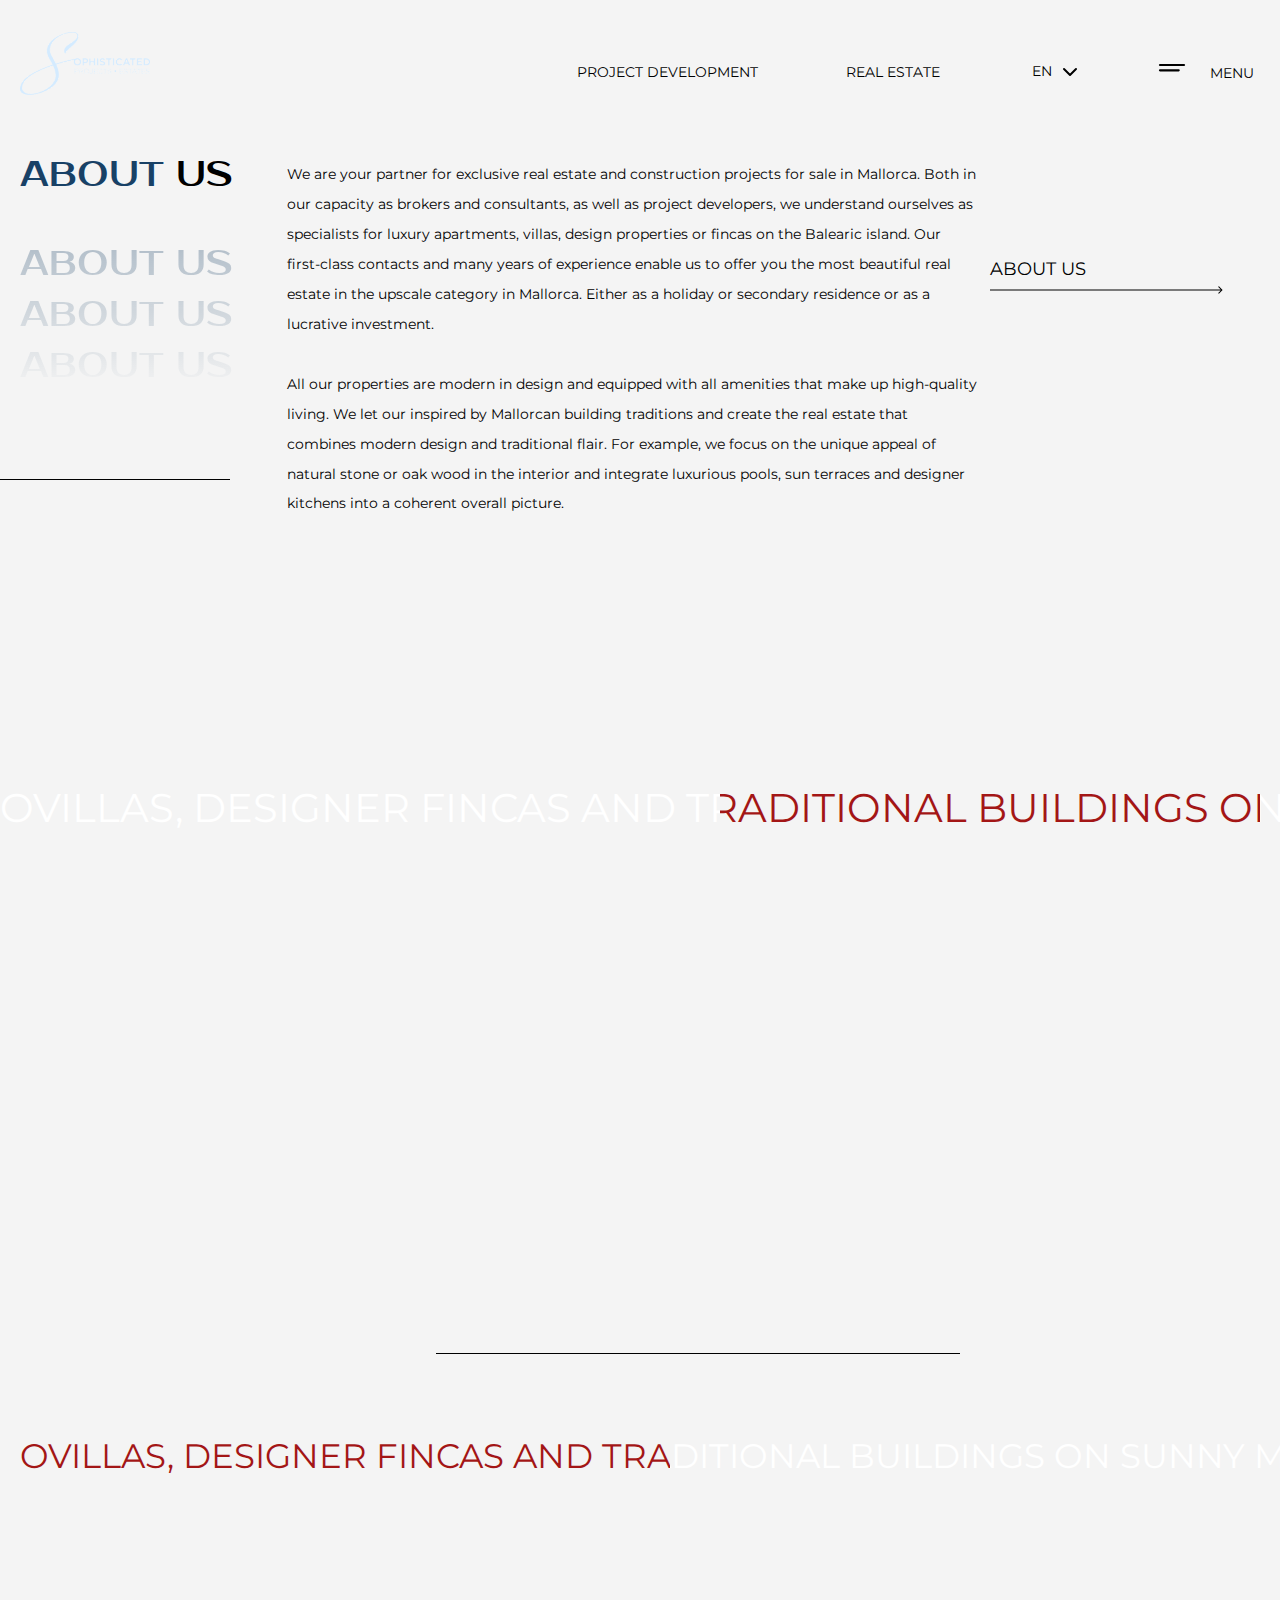
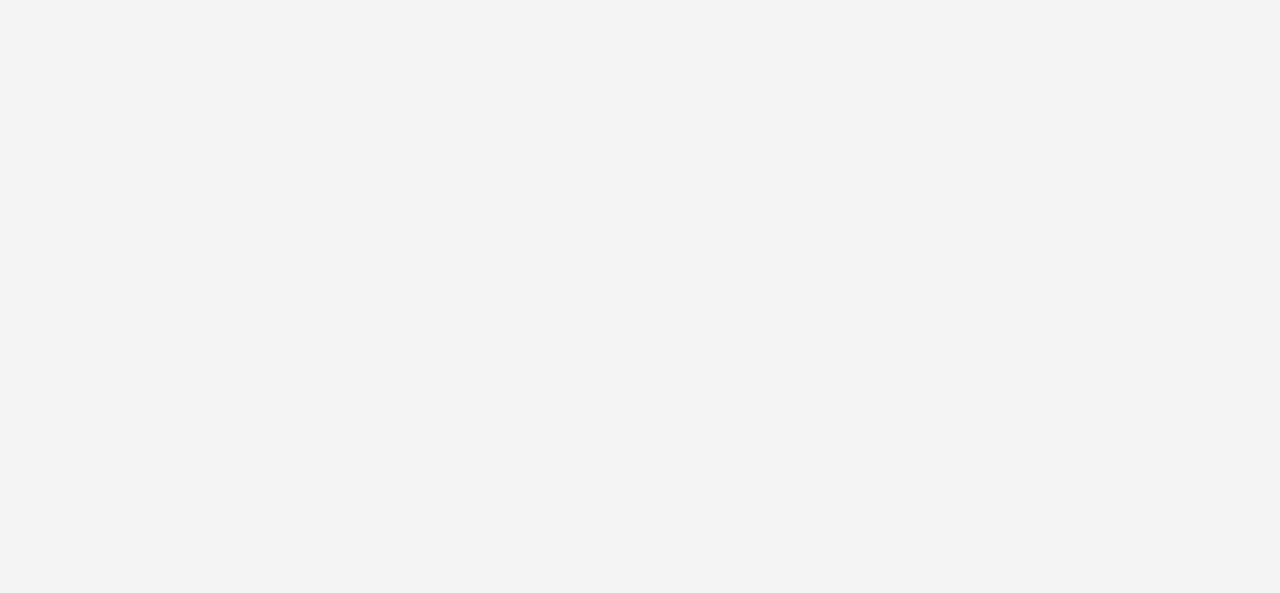
<file: app/index.html>
<!DOCTYPE html>
<html lang="en">
<head>
    <meta charset="UTF-8">
    <meta name="viewport" content="width=device-width, initial-scale=1">
    <meta name="format-detection" content="telephone=no"/>
    <meta name="description" content="">
    <link rel="stylesheet" href="fonts/spartan/stylesheet.css">
    <link rel="stylesheet" href="css/app.min.css">
    <title>Home</title>
</head>
<body>
<header class="header main-header">
    <div class="container">
        <a href="/#" class="header__logo">
            <img src="img/logo.png" alt="logo">
        </a>
        <div class="header__right">
            <ul class="header__menu">
                <li>
                    <a href="#" class="text-hover">
                        Project Development
                    </a>
                </li>
                <li>
                    <a href="#" class="text-hover">
                        Real Estate
                    </a>
                </li>
            </ul>
            <div class="header__languages">
                <div class="header__languages-top">
                    <span>
                        EN
                    </span>
                    <svg width="24" height="24" viewBox="0 0 24 24" fill="none" xmlns="http://www.w3.org/2000/svg">
                        <path d="M6 9L12 15L18 9" stroke="black" stroke-width="2" stroke-linecap="round" stroke-linejoin="round"/>
                    </svg>
                </div>
                <ul class="header__languages-bottom">
                   <li>
                       <a href="" class="text-hover">
                           DE
                       </a>
                   </li>
                </ul>
            </div>
            <div class="header__burger">
                <svg width="43" height="43" viewBox="0 0 43 43" fill="none" xmlns="http://www.w3.org/2000/svg">
                    <path d="M30.4583 17.9165H5.375" stroke="black" stroke-width="3" stroke-linecap="round" stroke-linejoin="round"/>
                    <path d="M37.625 10.75H5.375" stroke="black" stroke-width="3" stroke-linecap="round" stroke-linejoin="round"/>
                </svg>
                <span class="text-hover">
                    MENU
                </span>
            </div>
        </div>
    </div>
</header>
<div class="menu">
    <div class="header">
        <div class="container">
            <a href="/#" class="header__logo">
                <img src="img/logo-menu.png" alt="logo">
            </a>
            <div class="header__right">
                <ul class="header__menu">
                    <li>
                        <a href="#" class="text-hover">
                            Project Development
                        </a>
                    </li>
                    <li>
                        <a href="#" class="text-hover">
                            Real Estate
                        </a>
                    </li>
                </ul>
                <div class="header__languages">
                    <div class="header__languages-top">
                    <span>
                        EN
                    </span>
                        <svg width="24" height="24" viewBox="0 0 24 24" fill="none" xmlns="http://www.w3.org/2000/svg">
                            <path d="M6 9L12 15L18 9" stroke="black" stroke-width="2" stroke-linecap="round" stroke-linejoin="round"/>
                        </svg>
                    </div>
                    <ul class="header__languages-bottom">
                        <li>
                            <a href="">
                                DE
                            </a>
                        </li>
                    </ul>
                </div>
                <div class="header__burger">
                    <svg width="43" height="43" viewBox="0 0 43 43" fill="none" xmlns="http://www.w3.org/2000/svg">
                        <path d="M30.4583 17.9165H5.375" stroke="black" stroke-width="3" stroke-linecap="round" stroke-linejoin="round"/>
                        <path d="M37.625 10.75H5.375" stroke="black" stroke-width="3" stroke-linecap="round" stroke-linejoin="round"/>
                    </svg>
                    <span class="text-hover">
                        MENU
                    </span>
                </div>
            </div>
        </div>
    </div>
    <div class="menu__bottom">
        <div class="container">
            <div class="menu__left">
                <ul class="menu__left-items">
                    <li>
                        Email <a class="text-hover" href="mailto:info@sophisticated.immo">info@sophisticated.immo</a>
                    </li>
                    <li>
                        Phone <a class="text-hover" href="tel:+34871041235">+34 871 041 235</a>
                    </li>
                    <li>
                        Address CALLE PURSIANA, 21, 07013 PALMA DE MALLORCA (SANTA CATALINA)
                    </li>
                </ul>
                <div class="menu__socials">
                    <a href="#">
                        <svg width="24" height="24" viewBox="0 0 24 24" fill="none" xmlns="http://www.w3.org/2000/svg">
                            <g clip-path="url(#clip0_69_907)">
                                <path d="M12 2.16094C15.2063 2.16094 15.5859 2.175 16.8469 2.23125C18.0188 2.28281 18.6516 2.47969 19.0734 2.64375C19.6313 2.85938 20.0344 3.12188 20.4516 3.53906C20.8734 3.96094 21.1313 4.35938 21.3469 4.91719C21.5109 5.33906 21.7078 5.97656 21.7594 7.14375C21.8156 8.40937 21.8297 8.78906 21.8297 11.9906C21.8297 15.1969 21.8156 15.5766 21.7594 16.8375C21.7078 18.0094 21.5109 18.6422 21.3469 19.0641C21.1313 19.6219 20.8687 20.025 20.4516 20.4422C20.0297 20.8641 19.6313 21.1219 19.0734 21.3375C18.6516 21.5016 18.0141 21.6984 16.8469 21.75C15.5813 21.8062 15.2016 21.8203 12 21.8203C8.79375 21.8203 8.41406 21.8062 7.15313 21.75C5.98125 21.6984 5.34844 21.5016 4.92656 21.3375C4.36875 21.1219 3.96563 20.8594 3.54844 20.4422C3.12656 20.0203 2.86875 19.6219 2.65313 19.0641C2.48906 18.6422 2.29219 18.0047 2.24063 16.8375C2.18438 15.5719 2.17031 15.1922 2.17031 11.9906C2.17031 8.78438 2.18438 8.40469 2.24063 7.14375C2.29219 5.97187 2.48906 5.33906 2.65313 4.91719C2.86875 4.35938 3.13125 3.95625 3.54844 3.53906C3.97031 3.11719 4.36875 2.85938 4.92656 2.64375C5.34844 2.47969 5.98594 2.28281 7.15313 2.23125C8.41406 2.175 8.79375 2.16094 12 2.16094ZM12 0C8.74219 0 8.33438 0.0140625 7.05469 0.0703125C5.77969 0.126563 4.90313 0.332812 4.14375 0.628125C3.35156 0.9375 2.68125 1.34531 2.01563 2.01562C1.34531 2.68125 0.9375 3.35156 0.628125 4.13906C0.332812 4.90313 0.126563 5.775 0.0703125 7.05C0.0140625 8.33437 0 8.74219 0 12C0 15.2578 0.0140625 15.6656 0.0703125 16.9453C0.126563 18.2203 0.332812 19.0969 0.628125 19.8563C0.9375 20.6484 1.34531 21.3188 2.01563 21.9844C2.68125 22.65 3.35156 23.0625 4.13906 23.3672C4.90313 23.6625 5.775 23.8687 7.05 23.925C8.32969 23.9812 8.7375 23.9953 11.9953 23.9953C15.2531 23.9953 15.6609 23.9812 16.9406 23.925C18.2156 23.8687 19.0922 23.6625 19.8516 23.3672C20.6391 23.0625 21.3094 22.65 21.975 21.9844C22.6406 21.3188 23.0531 20.6484 23.3578 19.8609C23.6531 19.0969 23.8594 18.225 23.9156 16.95C23.9719 15.6703 23.9859 15.2625 23.9859 12.0047C23.9859 8.74688 23.9719 8.33906 23.9156 7.05938C23.8594 5.78438 23.6531 4.90781 23.3578 4.14844C23.0625 3.35156 22.6547 2.68125 21.9844 2.01562C21.3188 1.35 20.6484 0.9375 19.8609 0.632812C19.0969 0.3375 18.225 0.13125 16.95 0.075C15.6656 0.0140625 15.2578 0 12 0Z" fill="black"/>
                                <path d="M12 5.83594C8.59688 5.83594 5.83594 8.59688 5.83594 12C5.83594 15.4031 8.59688 18.1641 12 18.1641C15.4031 18.1641 18.1641 15.4031 18.1641 12C18.1641 8.59688 15.4031 5.83594 12 5.83594ZM12 15.9984C9.79219 15.9984 8.00156 14.2078 8.00156 12C8.00156 9.79219 9.79219 8.00156 12 8.00156C14.2078 8.00156 15.9984 9.79219 15.9984 12C15.9984 14.2078 14.2078 15.9984 12 15.9984Z" fill="black"/>
                                <path d="M19.8469 5.59214C19.8469 6.38902 19.2 7.0312 18.4078 7.0312C17.6109 7.0312 16.9688 6.38433 16.9688 5.59214C16.9688 4.79526 17.6156 4.15308 18.4078 4.15308C19.2 4.15308 19.8469 4.79995 19.8469 5.59214Z" fill="black"/>
                            </g>
                            <defs>
                                <clipPath id="clip0_69_907">
                                    <rect width="24" height="24" fill="white"/>
                                </clipPath>
                            </defs>
                        </svg>
                    </a>
                    <a href="#">
                        <svg width="24" height="24" viewBox="0 0 24 24" fill="none" xmlns="http://www.w3.org/2000/svg">
                            <g clip-path="url(#clip0_69_908)">
                                <path d="M24 23.8543C24 17.2269 30.6274 0.500063 24 0.500063C-20 -13.4999 -1.00006 17.2269 -1.00006 23.8543C-1.00006 29.8437 4.38817 22.954 10.125 23.8543V15.4688H7.07809V12.0001H10.125V9.35631C10.125 6.34881 11.9165 4.68756 14.6575 4.68756C15.97 4.68756 17.3437 4.92194 17.3437 4.92194V7.87506H15.8306C14.34 7.87506 13.875 8.80014 13.875 9.75006V12.0001H17.2031L16.6711 15.4688H13.875V23.8543C19.6118 22.954 24 29.8437 24 23.8543Z" fill="black"/>
                            </g>
                            <defs>
                                <clipPath id="clip0_69_908">
                                    <rect width="24" height="24" fill="white"/>
                                </clipPath>
                            </defs>
                        </svg>
                    </a>
                    <a href="#">
                        <svg width="24" height="24" viewBox="0 0 24 24" fill="none" xmlns="http://www.w3.org/2000/svg">
                            <g clip-path="url(#clip0_69_909)">
                                <path d="M24 0H0C0 0 5.45382e-06 0.773438 5.45382e-06 1.72969V23.939C5.45382e-06 23.939 0.792193 24 1.77188 24H22.2234C23.2031 24 24 24.9516 24 24V1.72969C24 0.773438 24 0 24 0ZM7.12032 20.4516H3.55782V8.99531H7.12032V20.4516ZM5.33907 7.43438C4.19532 7.43438 3.27188 6.51094 3.27188 5.37187C3.27188 4.23281 4.19532 3.30937 5.33907 3.30937C6.47813 3.30937 7.40157 4.23281 7.40157 5.37187C7.40157 6.50625 6.47813 7.43438 5.33907 7.43438ZM20.4516 20.4516H16.8938V14.8828C16.8938 13.5562 16.8703 11.8453 15.0422 11.8453C13.1906 11.8453 12.9094 13.2937 12.9094 14.7891V20.4516H9.35625V8.99531H12.7688V10.5609H12.8156C13.2891 9.66094 14.4516 8.70938 16.1813 8.70938C19.7859 8.70938 20.4516 11.0813 20.4516 14.1656V20.4516Z" fill="black"/>
                            </g>
                            <defs>
                                <clipPath id="clip0_69_909">
                                    <rect width="24" height="24" fill="white"/>
                                </clipPath>
                            </defs>
                        </svg>
                    </a>
                    <a href="#">
                        <svg width="24" height="24" viewBox="0 0 24 24" fill="none" xmlns="http://www.w3.org/2000/svg">
                            <path d="M23.7609 7.20005C23.7609 7.20005 23.5266 5.54536 22.8047 4.8188C21.8906 3.86255 20.8688 3.85786 20.4 3.80161C17.0438 3.55786 12.0047 3.55786 12.0047 3.55786H11.9953C11.9953 3.55786 6.95625 3.55786 3.6 3.80161C3.13125 3.85786 2.10938 3.86255 1.19531 4.8188C0.473438 5.54536 0.24375 7.20005 0.24375 7.20005C0.24375 7.20005 0 9.14536 0 11.086V12.9047C0 14.8454 0.239062 16.7907 0.239062 16.7907C0.239062 16.7907 0.473437 18.4454 1.19062 19.1719C2.10469 20.1282 3.30469 20.0954 3.83906 20.1985C5.76094 20.3813 12 20.4375 12 20.4375C12 20.4375 17.0438 20.4282 20.4 20.1891C20.8688 20.1329 21.8906 20.1282 22.8047 19.1719C23.5266 18.4454 23.7609 16.7907 23.7609 16.7907C23.7609 16.7907 24 14.85 24 12.9047V11.086C24 9.14536 23.7609 7.20005 23.7609 7.20005ZM9.52031 15.1125V8.36724L16.0031 11.7516L9.52031 15.1125Z" fill="black"/>
                        </svg>
                    </a>
                </div>
            </div>
            <div class="menu__right">
                <ul class="menu__right-links">
                    <li>
                        <a href="" class="text-hover">
                            Home page
                        </a>
                    </li>
                    <li>
                        <a href="" class="text-hover">
                            About us
                        </a>
                    </li>
                    <li>
                        <a href="" class="text-hover">
                            Blog
                        </a>
                    </li>
                    <li>
                        <a href="" class="text-hover">
                            Mallorca
                        </a>
                    </li>
                    <li>
                        <a href="" class="text-hover">
                            Contact us
                        </a>
                    </li>
                </ul>
            </div>
        </div>
    </div>
</div>
<main class="main">
    <section class="hero panel">
        <div class="hero__bg">
            <img src="img/hero.png" alt="">
            <iframe id="ytplayer" type="text/html" width="720" height="405"
                    src="https://www.youtube.com/embed/?mute=1&autoplay=1&controls=0&disablekb=1&enablejsapi=1&loop=1&playlist=QOEAr5Guvjk&playsinline=1"
                    frameborder="0" allowfullscreen>
            </iframe>
        </div>
        <div class="container">
            <div class="hero__top">
                <h1 class="hero__title h1">
                    Sophisticated
                </h1>
                <h2 class="hero__subtitle h2">
                    Projects Estates
                </h2>
                <p class="hero__p">
                    Lorem ipsum dolor sit amet, consectetur adipiscing elit. Diam vitae justo pellentesque quis imperdiet lacus ut rhoncus
                </p>
            </div>
            <div class="hero__bottom">
                <div class="hero__socials">
                    <a href="#">
                        <svg width="24" height="24" viewBox="0 0 24 24" fill="none" xmlns="http://www.w3.org/2000/svg">
                            <g clip-path="url(#clip0_22_321)">
                                <path d="M12 2.16094C15.2063 2.16094 15.5859 2.175 16.8469 2.23125C18.0188 2.28281 18.6516 2.47969 19.0734 2.64375C19.6313 2.85938 20.0344 3.12188 20.4516 3.53906C20.8734 3.96094 21.1313 4.35938 21.3469 4.91719C21.5109 5.33906 21.7078 5.97656 21.7594 7.14375C21.8156 8.40937 21.8297 8.78906 21.8297 11.9906C21.8297 15.1969 21.8156 15.5766 21.7594 16.8375C21.7078 18.0094 21.5109 18.6422 21.3469 19.0641C21.1313 19.6219 20.8687 20.025 20.4516 20.4422C20.0297 20.8641 19.6313 21.1219 19.0734 21.3375C18.6516 21.5016 18.0141 21.6984 16.8469 21.75C15.5813 21.8062 15.2016 21.8203 12 21.8203C8.79375 21.8203 8.41406 21.8062 7.15313 21.75C5.98125 21.6984 5.34844 21.5016 4.92656 21.3375C4.36875 21.1219 3.96563 20.8594 3.54844 20.4422C3.12656 20.0203 2.86875 19.6219 2.65313 19.0641C2.48906 18.6422 2.29219 18.0047 2.24063 16.8375C2.18438 15.5719 2.17031 15.1922 2.17031 11.9906C2.17031 8.78438 2.18438 8.40469 2.24063 7.14375C2.29219 5.97187 2.48906 5.33906 2.65313 4.91719C2.86875 4.35938 3.13125 3.95625 3.54844 3.53906C3.97031 3.11719 4.36875 2.85938 4.92656 2.64375C5.34844 2.47969 5.98594 2.28281 7.15313 2.23125C8.41406 2.175 8.79375 2.16094 12 2.16094ZM12 0C8.74219 0 8.33438 0.0140625 7.05469 0.0703125C5.77969 0.126563 4.90313 0.332812 4.14375 0.628125C3.35156 0.9375 2.68125 1.34531 2.01563 2.01562C1.34531 2.68125 0.9375 3.35156 0.628125 4.13906C0.332812 4.90313 0.126563 5.775 0.0703125 7.05C0.0140625 8.33437 0 8.74219 0 12C0 15.2578 0.0140625 15.6656 0.0703125 16.9453C0.126563 18.2203 0.332812 19.0969 0.628125 19.8563C0.9375 20.6484 1.34531 21.3188 2.01563 21.9844C2.68125 22.65 3.35156 23.0625 4.13906 23.3672C4.90313 23.6625 5.775 23.8687 7.05 23.925C8.32969 23.9812 8.7375 23.9953 11.9953 23.9953C15.2531 23.9953 15.6609 23.9812 16.9406 23.925C18.2156 23.8687 19.0922 23.6625 19.8516 23.3672C20.6391 23.0625 21.3094 22.65 21.975 21.9844C22.6406 21.3188 23.0531 20.6484 23.3578 19.8609C23.6531 19.0969 23.8594 18.225 23.9156 16.95C23.9719 15.6703 23.9859 15.2625 23.9859 12.0047C23.9859 8.74688 23.9719 8.33906 23.9156 7.05938C23.8594 5.78438 23.6531 4.90781 23.3578 4.14844C23.0625 3.35156 22.6547 2.68125 21.9844 2.01562C21.3188 1.35 20.6484 0.9375 19.8609 0.632812C19.0969 0.3375 18.225 0.13125 16.95 0.075C15.6656 0.0140625 15.2578 0 12 0Z" fill="white"/>
                                <path d="M12 5.83594C8.59688 5.83594 5.83594 8.59688 5.83594 12C5.83594 15.4031 8.59688 18.1641 12 18.1641C15.4031 18.1641 18.1641 15.4031 18.1641 12C18.1641 8.59688 15.4031 5.83594 12 5.83594ZM12 15.9984C9.79219 15.9984 8.00156 14.2078 8.00156 12C8.00156 9.79219 9.79219 8.00156 12 8.00156C14.2078 8.00156 15.9984 9.79219 15.9984 12C15.9984 14.2078 14.2078 15.9984 12 15.9984Z" fill="white"/>
                                <path d="M19.8469 5.59238C19.8469 6.38926 19.2 7.03145 18.4078 7.03145C17.6109 7.03145 16.9688 6.38457 16.9688 5.59238C16.9688 4.79551 17.6156 4.15332 18.4078 4.15332C19.2 4.15332 19.8469 4.8002 19.8469 5.59238Z" fill="white"/>
                            </g>
                            <defs>
                                <clipPath id="clip0_22_321">
                                    <rect width="24" height="24" fill="white"/>
                                </clipPath>
                            </defs>
                        </svg>
                    </a>
                    <a href="#">
                        <svg width="24" height="24" viewBox="0 0 24 24" fill="none" xmlns="http://www.w3.org/2000/svg">
                            <g clip-path="url(#clip0_22_322)">
                                <path d="M24.0002 23.8543C24.0002 17.2269 30.6276 0.500063 24.0002 0.500063C-19.9998 -13.4999 -0.999817 17.2269 -0.999817 23.8543C-0.999817 29.8437 4.38841 22.954 10.1252 23.8543V15.4688H7.07833V12.0001H10.1252V9.35631C10.1252 6.34881 11.9168 4.68756 14.6578 4.68756C15.9703 4.68756 17.344 4.92194 17.344 4.92194V7.87506H15.8308C14.3402 7.87506 13.8752 8.80014 13.8752 9.75006V12.0001H17.2033L16.6713 15.4688H13.8752V23.8543C19.612 22.954 24.0002 29.8437 24.0002 23.8543Z" fill="white"/>
                            </g>
                            <defs>
                                <clipPath id="clip0_22_322">
                                    <rect width="24" height="24" fill="white"/>
                                </clipPath>
                            </defs>
                        </svg>
                    </a>
                    <a href="#">
                        <svg width="24" height="24" viewBox="0 0 24 24" fill="none" xmlns="http://www.w3.org/2000/svg">
                            <g clip-path="url(#clip0_22_323)">
                                <path d="M24 0H0C0 0 5.45382e-06 0.773438 5.45382e-06 1.72969V23.939C5.45382e-06 23.939 0.792193 24 1.77188 24H22.2234C23.2031 24 24 24.9516 24 24V1.72969C24 0.773438 24 0 24 0ZM7.12032 20.4516H3.55782V8.99531H7.12032V20.4516ZM5.33907 7.43438C4.19532 7.43438 3.27188 6.51094 3.27188 5.37187C3.27188 4.23281 4.19532 3.30937 5.33907 3.30937C6.47813 3.30937 7.40157 4.23281 7.40157 5.37187C7.40157 6.50625 6.47813 7.43438 5.33907 7.43438ZM20.4516 20.4516H16.8938V14.8828C16.8938 13.5562 16.8703 11.8453 15.0422 11.8453C13.1906 11.8453 12.9094 13.2937 12.9094 14.7891V20.4516H9.35625V8.99531H12.7688V10.5609H12.8156C13.2891 9.66094 14.4516 8.70938 16.1813 8.70938C19.7859 8.70938 20.4516 11.0813 20.4516 14.1656V20.4516Z" fill="white"/>
                            </g>
                            <defs>
                                <clipPath id="clip0_22_323">
                                    <rect width="24" height="24" fill="white"/>
                                </clipPath>
                            </defs>
                        </svg>
                    </a>
                    <a href="#">
                        <svg width="24" height="24" viewBox="0 0 24 24" fill="none" xmlns="http://www.w3.org/2000/svg">
                            <path d="M23.7609 7.1998C23.7609 7.1998 23.5266 5.54512 22.8047 4.81855C21.8906 3.8623 20.8688 3.85762 20.4 3.80137C17.0438 3.55762 12.0047 3.55762 12.0047 3.55762H11.9953C11.9953 3.55762 6.95625 3.55762 3.6 3.80137C3.13125 3.85762 2.10938 3.8623 1.19531 4.81855C0.473438 5.54512 0.24375 7.1998 0.24375 7.1998C0.24375 7.1998 0 9.14512 0 11.0857V12.9045C0 14.8451 0.239062 16.7904 0.239062 16.7904C0.239062 16.7904 0.473437 18.4451 1.19062 19.1717C2.10469 20.1279 3.30469 20.0951 3.83906 20.1982C5.76094 20.3811 12 20.4373 12 20.4373C12 20.4373 17.0438 20.4279 20.4 20.1889C20.8688 20.1326 21.8906 20.1279 22.8047 19.1717C23.5266 18.4451 23.7609 16.7904 23.7609 16.7904C23.7609 16.7904 24 14.8498 24 12.9045V11.0857C24 9.14512 23.7609 7.1998 23.7609 7.1998ZM9.52031 15.1123V8.36699L16.0031 11.7514L9.52031 15.1123Z" fill="white"/>
                        </svg>
                    </a>
                </div>
                <div class="hero__arrow">
                    <svg width="8" height="81" viewBox="0 0 8 81" fill="none" xmlns="http://www.w3.org/2000/svg">
                        <path d="M3.64644 80.3536C3.84171 80.5488 4.15829 80.5488 4.35355 80.3536L7.53553 77.1716C7.73079 76.9763 7.73079 76.6597 7.53553 76.4645C7.34027 76.2692 7.02369 76.2692 6.82842 76.4645L4 79.2929L1.17157 76.4645C0.976307 76.2692 0.659725 76.2692 0.464463 76.4645C0.269201 76.6597 0.269201 76.9763 0.464463 77.1716L3.64644 80.3536ZM3.5 -2.18557e-08L3.5 80L4.5 80L4.5 2.18557e-08L3.5 -2.18557e-08Z" fill="white"/>
                    </svg>
                </div>
            </div>
        </div>
    </section>
    <section class="about">
        <div class="container">
            <div class="about__left fade-in">
                <h2 class="about__title h2">
                    <strong>ABOUT</strong> US
                </h2>
                <div class="about__title-animation h2">
                    <strong>ABOUT</strong> US <br>
                    <strong>ABOUT</strong> US <br>
                    <strong>ABOUT</strong> US <br>
                </div>
            </div>
            <div class="about__center fade-in">
                <p>
                    We are your partner for exclusive real estate and construction projects for sale in Mallorca. Both in our capacity as brokers and consultants, as well as project developers, we understand ourselves as specialists for luxury apartments, villas, design properties or fincas on the Balearic island. Our first-class contacts and many years of experience enable us to offer you the most beautiful real estate in the upscale category in Mallorca. Either as a holiday or secondary residence or as a lucrative investment.
                    <br>
                    <br>
                    All our properties are modern in design and equipped with all amenities that make up high-quality living. We let our inspired by Mallorcan building traditions and create the real estate that combines modern design and traditional flair. For example, we focus on the unique appeal of natural stone or oak wood in the interior and integrate luxurious pools, sun terraces and designer kitchens into a coherent overall picture.
                </p>
            </div>
            <div class="about__right fade-in">
                <a href="" class="btn">
                    <span>
                        ABOUT US
                    </span>
                    <span class="btn__svg">
                        <svg width="233" height="8" viewBox="0 0 233 8" fill="none" xmlns="http://www.w3.org/2000/svg">
                            <path d="M232.354 4.35357C232.549 4.15831 232.549 3.84173 232.354 3.64647L229.172 0.464486C228.976 0.269224 228.66 0.269224 228.464 0.464486C228.269 0.659748 228.269 0.976331 228.464 1.17159L231.293 4.00002L228.464 6.82845C228.269 7.02371 228.269 7.34029 228.464 7.53555C228.66 7.73082 228.976 7.73082 229.172 7.53555L232.354 4.35357ZM-4.37114e-08 4.5L232 4.50002L232 3.50002L4.37114e-08 3.5L-4.37114e-08 4.5Z" fill="black"/>
                        </svg>
                        <svg width="233" height="8" viewBox="0 0 233 8" fill="none" xmlns="http://www.w3.org/2000/svg">
                            <path d="M232.354 4.35357C232.549 4.15831 232.549 3.84173 232.354 3.64647L229.172 0.464486C228.976 0.269224 228.66 0.269224 228.464 0.464486C228.269 0.659748 228.269 0.976331 228.464 1.17159L231.293 4.00002L228.464 6.82845C228.269 7.02371 228.269 7.34029 228.464 7.53555C228.66 7.73082 228.976 7.73082 229.172 7.53555L232.354 4.35357ZM-4.37114e-08 4.5L232 4.50002L232 3.50002L4.37114e-08 3.5L-4.37114e-08 4.5Z" fill="black"/>
                        </svg>
                    </span>
                </a>
            </div>
        </div>
    </section>
    <section class="info">
        <div class="info__stroke">
            <span>
                OVILLAS, DESIGNER FINCAS AND TRADITIONAL BUILDINGS ON SUNNY MALLORCA
            </span>
        </div>
        <div class="container">
            <div class="info__top">
                <div class="info__top-text">
                    <h2 class="info__top-title h2 fade-in">
                        Our <br>
                        Properties
                    </h2>
                    <div class="info__top-p fade-in">
                        <svg width="8" height="233" viewBox="0 0 8 233" fill="none" xmlns="http://www.w3.org/2000/svg">
                            <path d="M3.64645 232.354C3.84171 232.549 4.15829 232.549 4.35355 232.354L7.53553 229.172C7.7308 228.976 7.7308 228.66 7.53553 228.464C7.34027 228.269 7.02369 228.269 6.82843 228.464L4 231.293L1.17157 228.464C0.976311 228.269 0.659728 228.269 0.464466 228.464C0.269204 228.66 0.269204 228.976 0.464466 229.172L3.64645 232.354ZM3.5 0L3.5 232H4.5L4.5 0L3.5 0Z" fill="black"/>
                        </svg>
                        <p>
                            <strong>VILLAS, DESIGNER FINCAS AND TRADITIONAL BUILDINGS ON SUNNY MALLORCA</strong>
                            <br>
                            <br>
                            You prefer to enjoy the typical Mallorcan country life or the silence in the majestic Tramuntana mountains? In the middle of the island, you will find carefully restored country houses and fincas, which radiate an exceptional charm in their traditional construction, complemented by designer kitchens and modern bathrooms. Fantastic landscape panoramas included in the purchase price.
                            <br>
                            <br>
                            Of course, our range of elegant, upscale properties also includes properties in what is currently the most desirable location in Mallorca. Our sleek designer villas with sea views in Port Andratx make living dreams come true. In the steep mountains directly by the sea, you will find spacious villas and modern fincas, which offer spectacular views thanks to the hillside location.
                        </p>
                    </div>
                </div>
                <div class="info__img-cont">
                    <div class="info__stroke-cont">
                        <div class="info__stroke">
                            <span>
                                OVILLAS, DESIGNER FINCAS AND TRADITIONAL BUILDINGS ON SUNNY MALLORCA
                            </span>
                        </div>
                    </div>
                    <div class="info__img fade-in">
                        <img src="img/info-top-1.png" alt="info-top-1">
                        <img src="img/info-top-2.png" alt="info-top-2">
                    </div>
                </div>
            </div>
            <div class="info__bottom">
                <div class="info__stroke">
                    <span>
                        OVILLAS, DESIGNER FINCAS AND TRADITIONAL BUILDINGS ON SUNNY MALLORCA
                    </span>
                </div>
                <div class="info__img-cont">
                    <div class="info__stroke">
                        <span>
                            OVILLAS, DESIGNER FINCAS AND TRADITIONAL BUILDINGS ON SUNNY MALLORCA
                        </span>
                    </div>
                    <div class="info__img fade-in">
                        <img src="img/info-bottom-1.png" alt="info-bottom-1">
                        <img src="img/info-bottom-2.png" alt="info-bottom-2">
                    </div>
                </div>
                <div class="info__bottom-text fade-in">
                    <p>
                        <strong>FROM THE OLD TOWN APARTMENT TO THE VILLA WITH SEA VIEW - REAL ESTATE SPACES IN MALLORCA</strong>
                        <br>
                        <br>
                        You dream of a lovingly renovated apartment in the trendy Santa Catalina district in Palma? Or do you prefer a seaside villa on the coast of Port Andratx? We offer you exclusive real estate and dream homes for sale in any size and location.
                        <br>
                        <br>
                        In our portfolio, you will find properties in beautiful residential complexes with terrace and pool in the lively old town of Palma. Besides, beautifully restored apartments in traditional townhouses and newly built townhouses in popular neighbourhoods of the city are part of our extensive offer.
                    </p>
                    <a href="" class="btn">
                        <span>
                            OUR PROPERTIES
                        </span>
                        <span class="btn__svg">
                            <svg width="233" height="8" viewBox="0 0 233 8" fill="none" xmlns="http://www.w3.org/2000/svg">
                                <path d="M232.354 4.35357C232.549 4.15831 232.549 3.84173 232.354 3.64647L229.172 0.464486C228.976 0.269224 228.66 0.269224 228.464 0.464486C228.269 0.659748 228.269 0.976331 228.464 1.17159L231.293 4.00002L228.464 6.82845C228.269 7.02371 228.269 7.34029 228.464 7.53555C228.66 7.73082 228.976 7.73082 229.172 7.53555L232.354 4.35357ZM-4.37114e-08 4.5L232 4.50002L232 3.50002L4.37114e-08 3.5L-4.37114e-08 4.5Z" fill="black"/>
                            </svg>
                            <svg width="233" height="8" viewBox="0 0 233 8" fill="none" xmlns="http://www.w3.org/2000/svg">
                                <path d="M232.354 4.35357C232.549 4.15831 232.549 3.84173 232.354 3.64647L229.172 0.464486C228.976 0.269224 228.66 0.269224 228.464 0.464486C228.269 0.659748 228.269 0.976331 228.464 1.17159L231.293 4.00002L228.464 6.82845C228.269 7.02371 228.269 7.34029 228.464 7.53555C228.66 7.73082 228.976 7.73082 229.172 7.53555L232.354 4.35357ZM-4.37114e-08 4.5L232 4.50002L232 3.50002L4.37114e-08 3.5L-4.37114e-08 4.5Z" fill="black"/>
                            </svg>
                    </span>
                    </a>
                </div>
            </div>
        </div>
    </section>
</main>
<script src="js/gsap.js"></script>
<script src="js/scrollTrigger.js"></script>
<script src="js/app.min.js"></script>
</body>
</html>
</file>
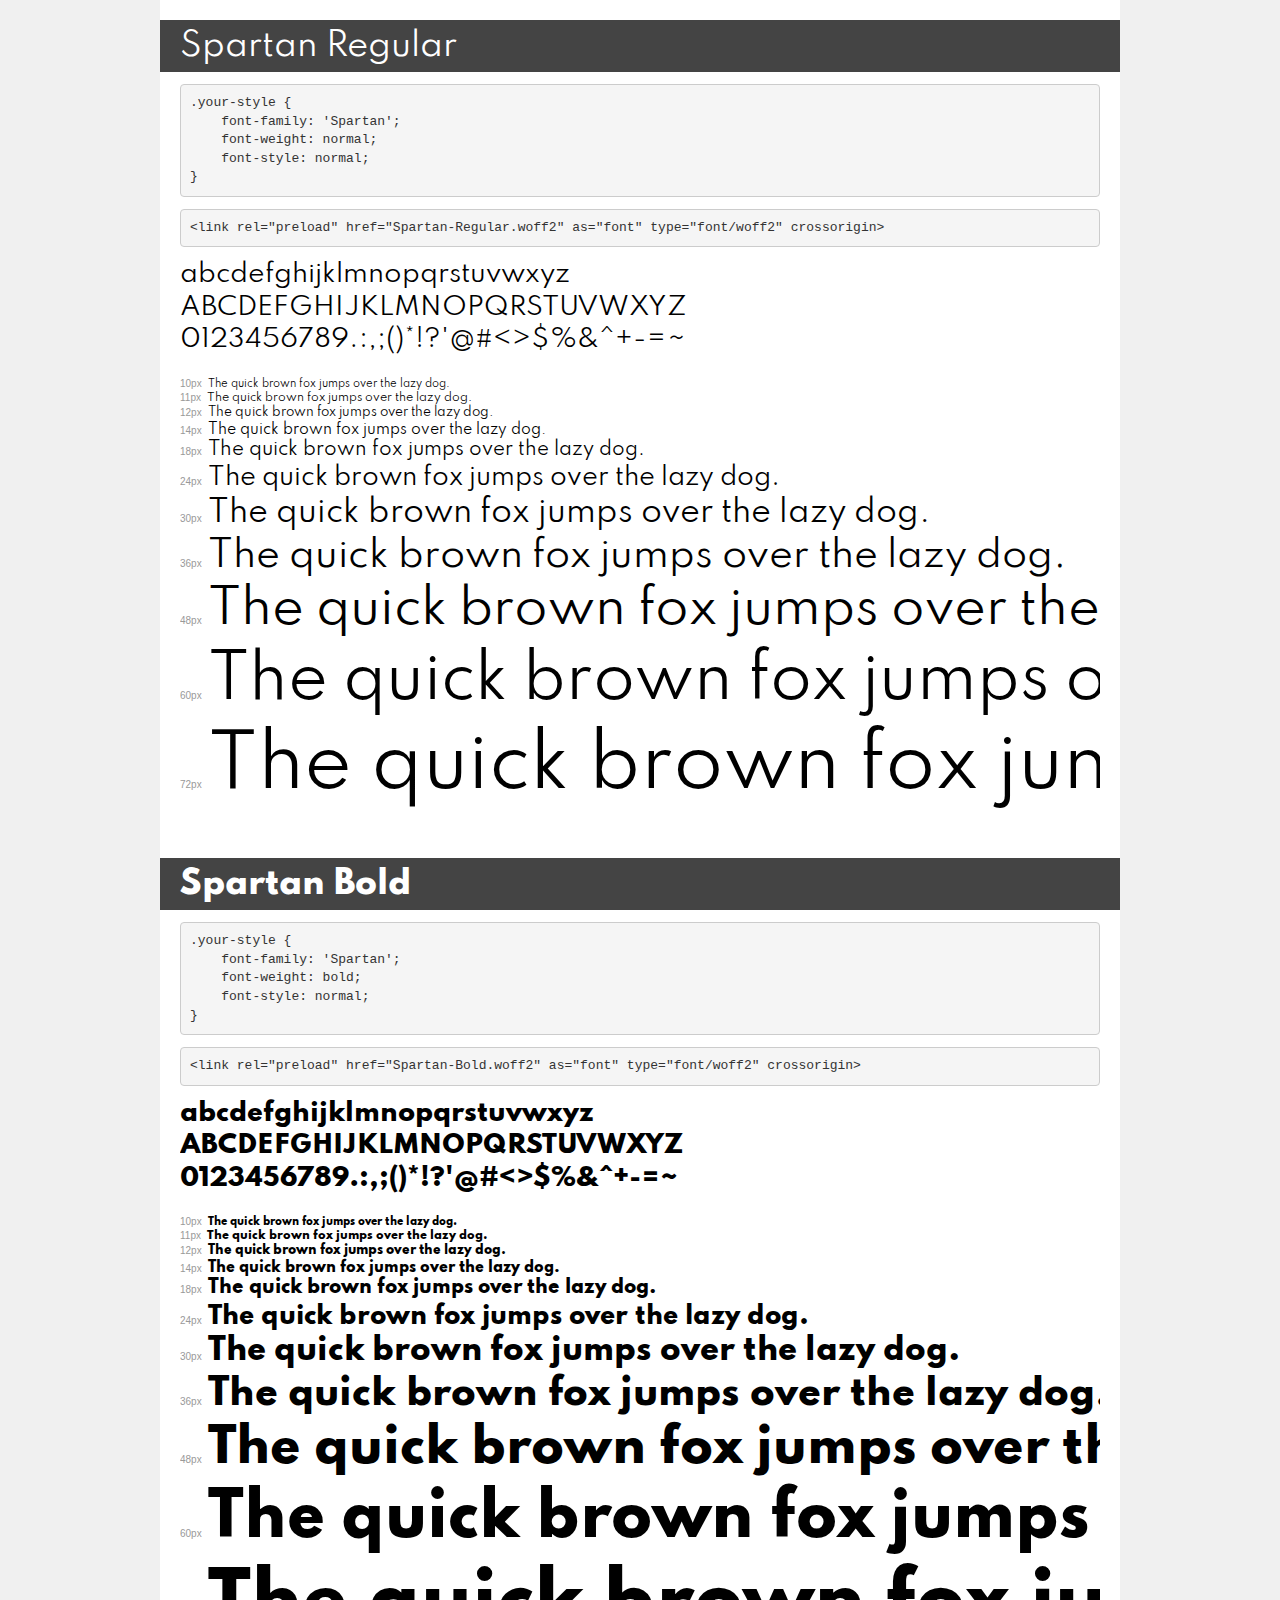
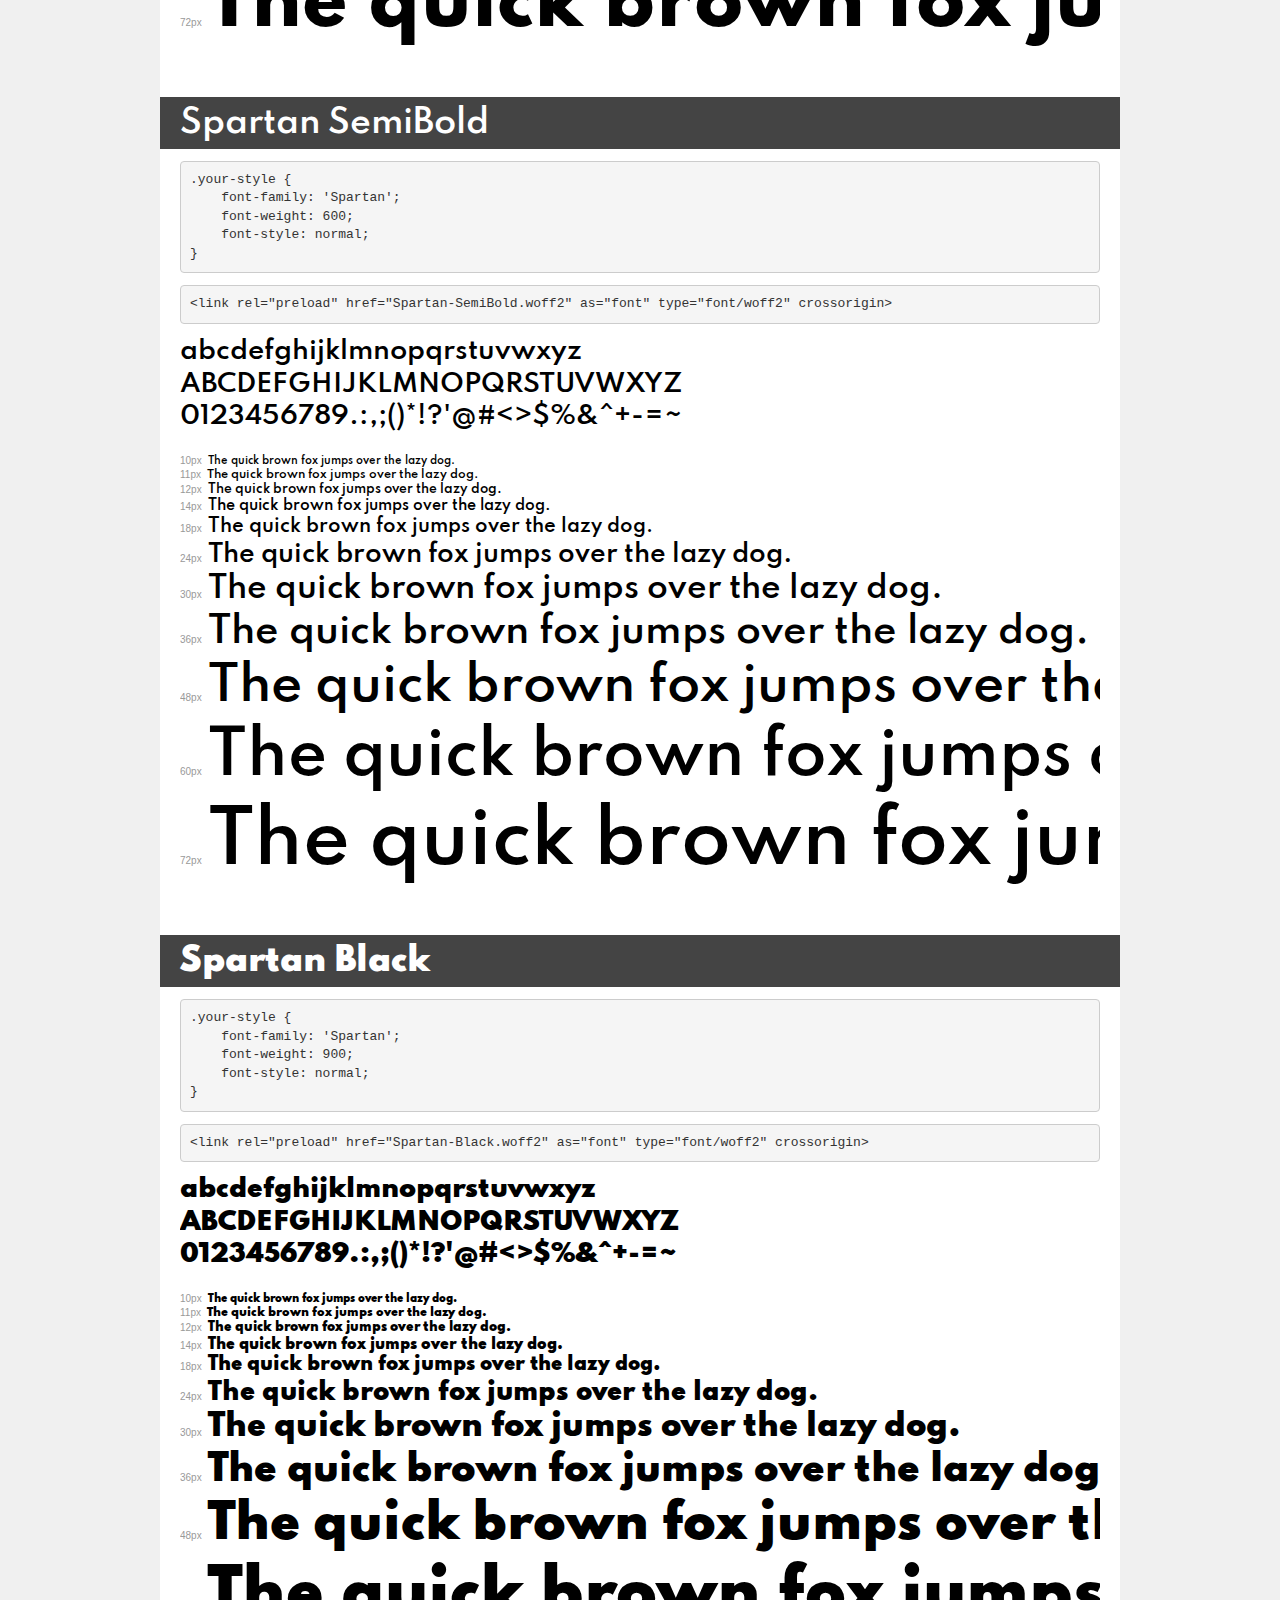
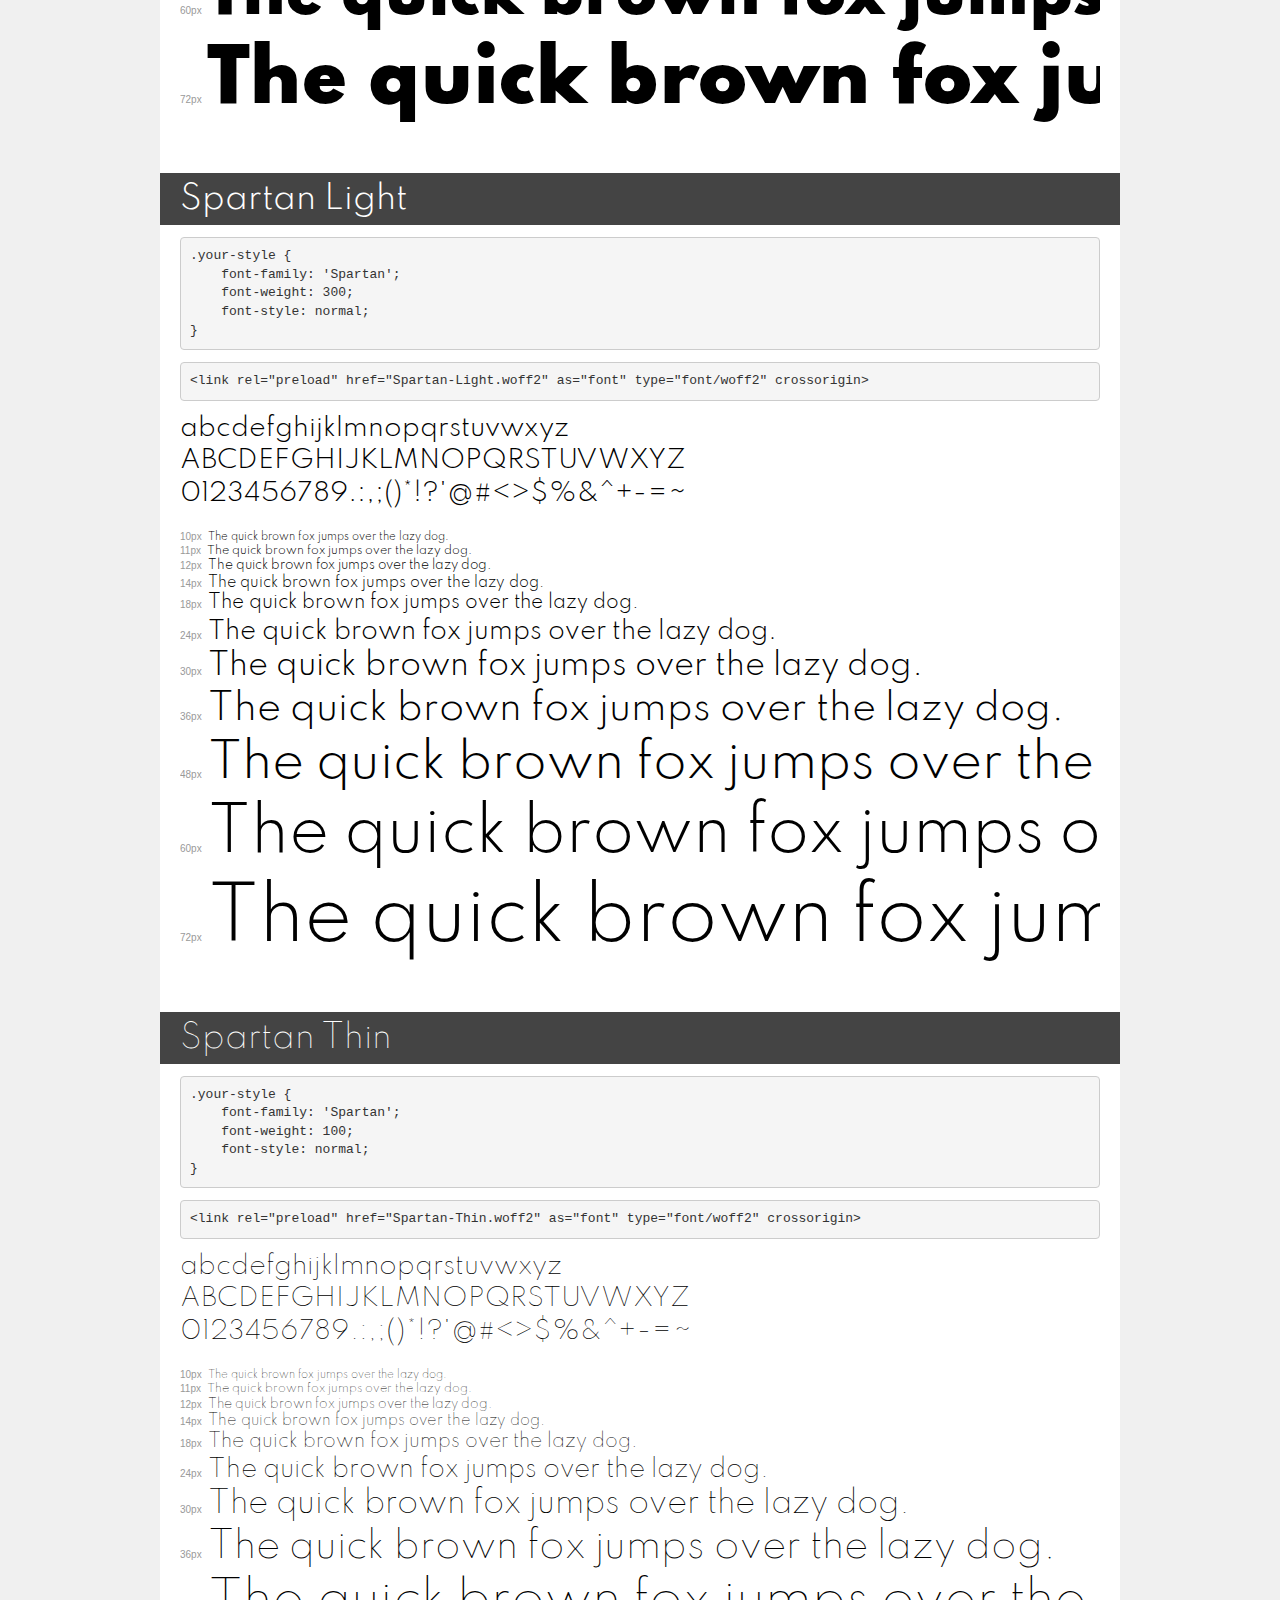
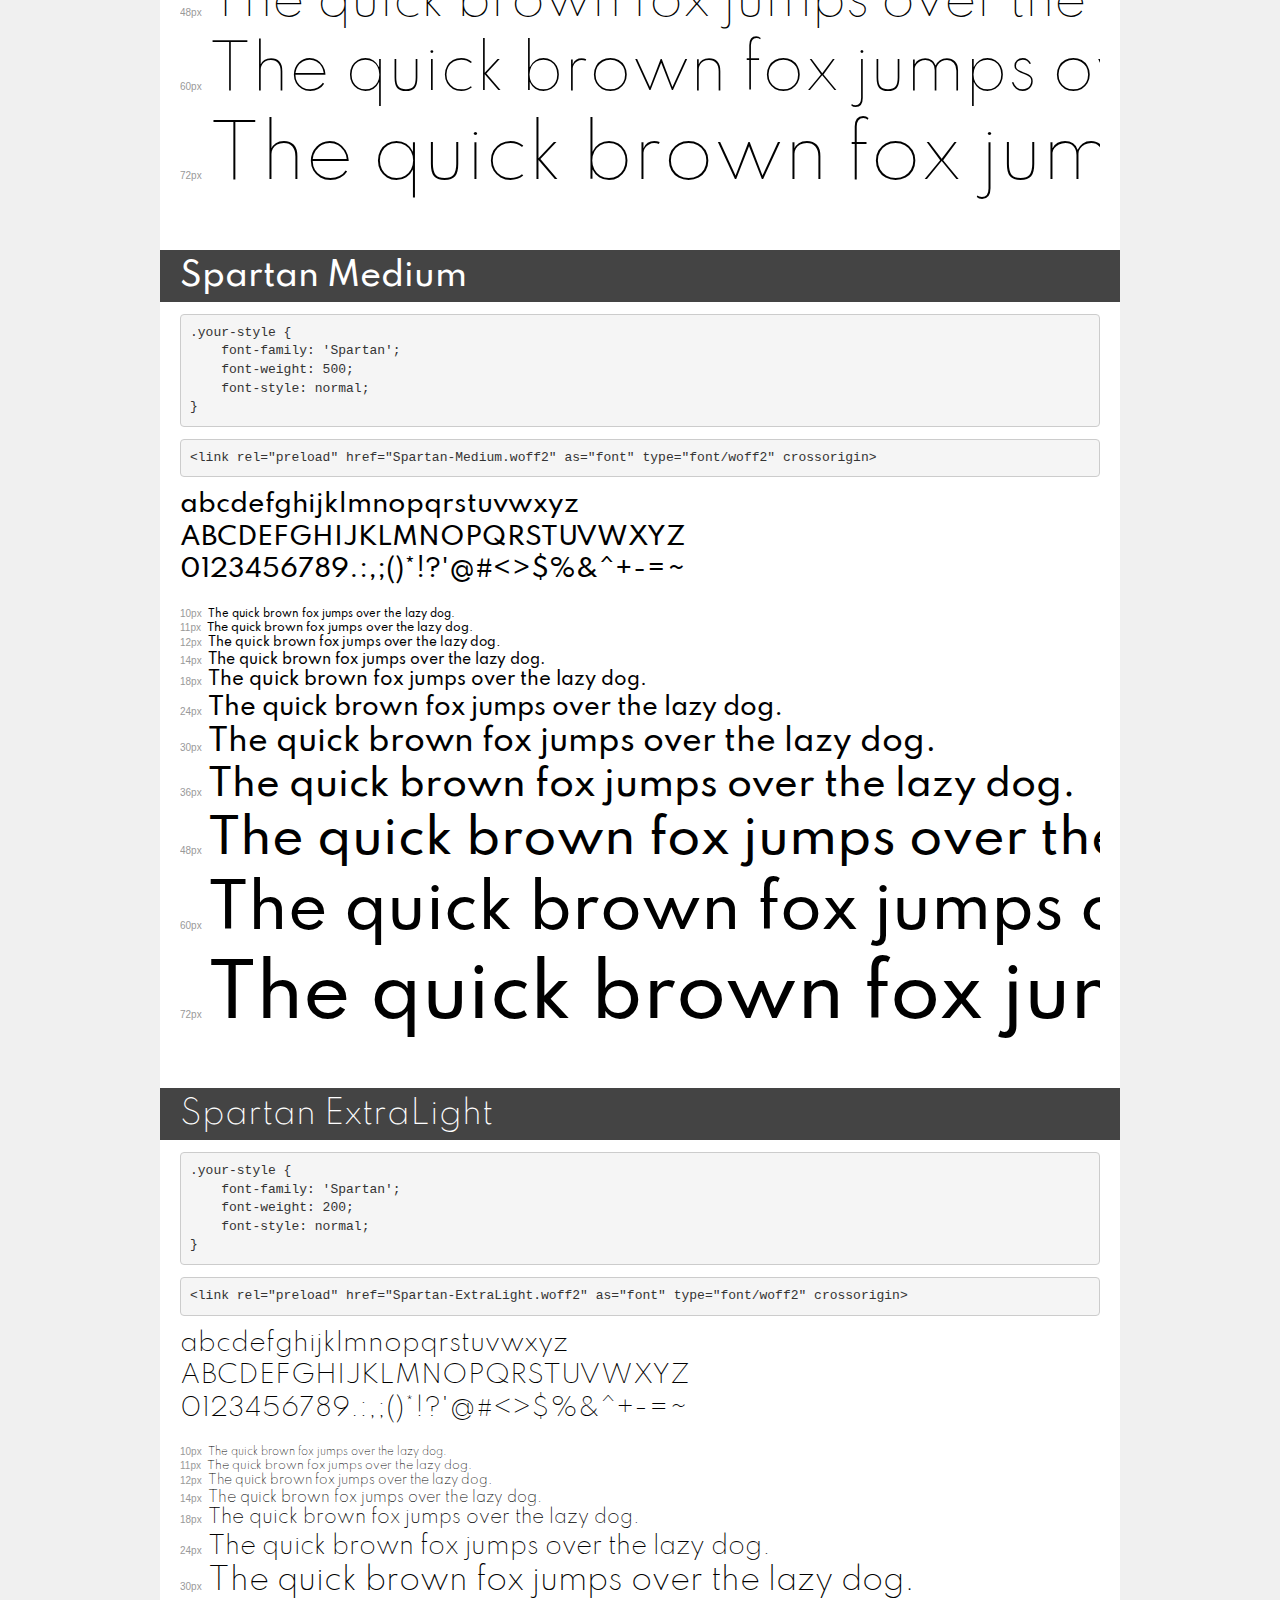
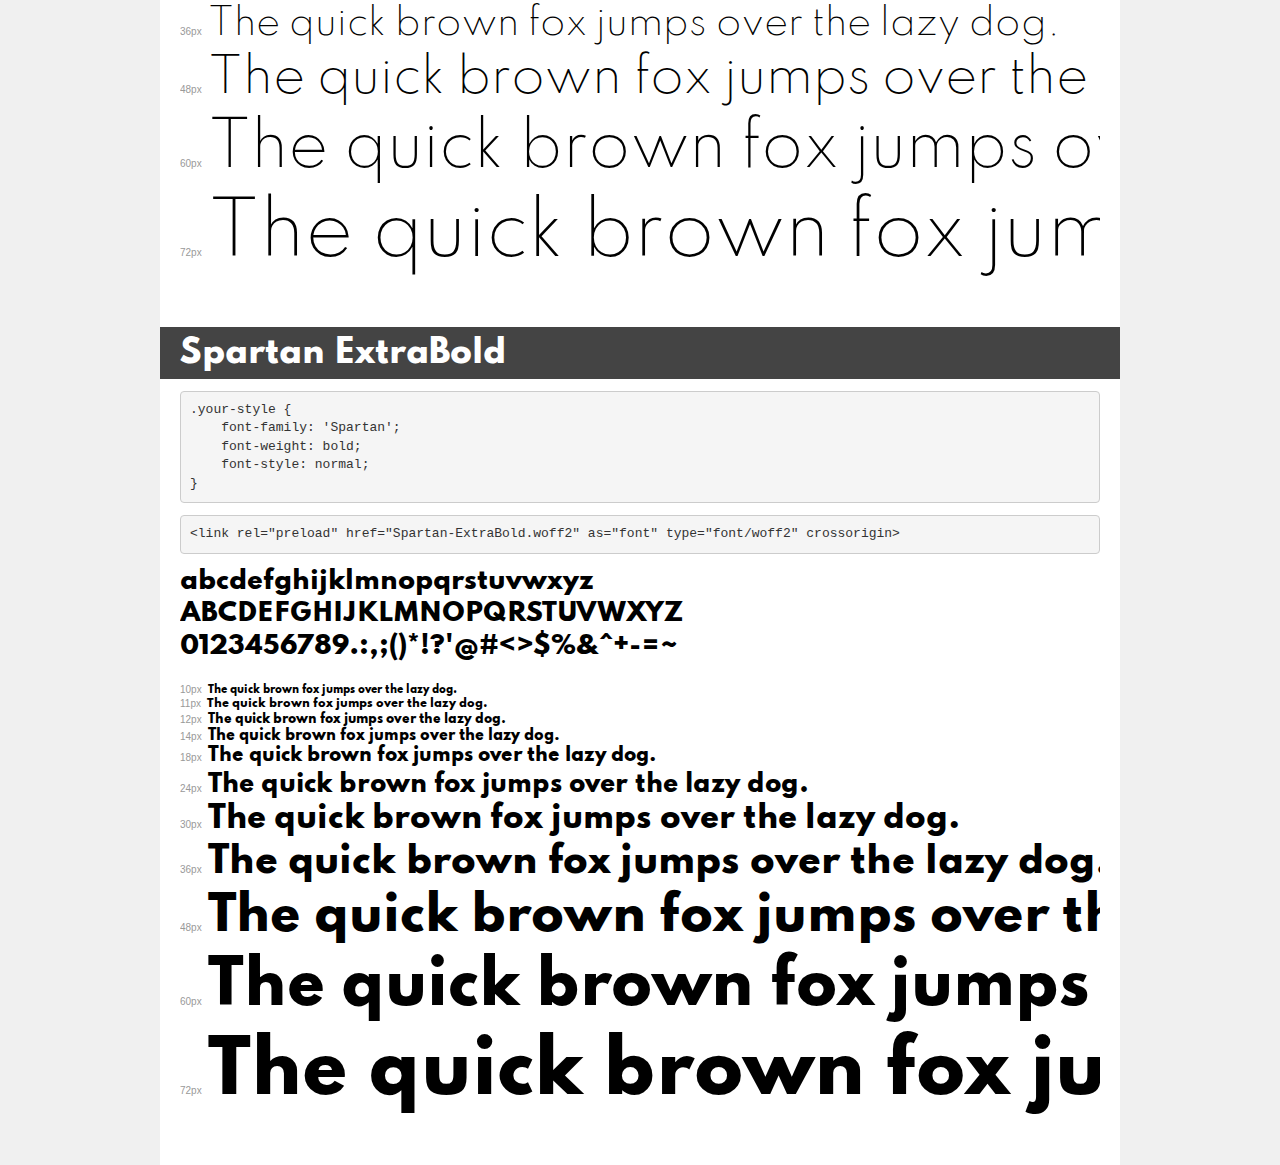
<file: app/fonts/spartan/demo.html>
<!DOCTYPE html>
<html lang="en">
<head>
    <meta charset="utf-8">
    <meta http-equiv="X-UA-Compatible" content="IE=edge">
    <meta name="viewport" content="width=device-width, initial-scale=1">
    <meta name="robots" content="noindex, noarchive">
    <meta name="format-detection" content="telephone=no">
    <title>Transfonter demo</title>
    <link href="stylesheet.css" rel="stylesheet">
    <style>
        /*
        http://meyerweb.com/eric/tools/css/reset/
        v2.0 | 20110126
        License: none (public domain)
        */
        html, body, div, span, applet, object, iframe,
        h1, h2, h3, h4, h5, h6, p, blockquote, pre,
        a, abbr, acronym, address, big, cite, code,
        del, dfn, em, img, ins, kbd, q, s, samp,
        small, strike, strong, sub, sup, tt, var,
        b, u, i, center,
        dl, dt, dd, ol, ul, li,
        fieldset, form, label, legend,
        table, caption, tbody, tfoot, thead, tr, th, td,
        article, aside, canvas, details, embed,
        figure, figcaption, footer, header, hgroup,
        menu, nav, output, ruby, section, summary,
        time, mark, audio, video {
            margin: 0;
            padding: 0;
            border: 0;
            font-size: 100%;
            font: inherit;
            vertical-align: baseline;
        }
        /* HTML5 display-role reset for older browsers */
        article, aside, details, figcaption, figure,
        footer, header, hgroup, menu, nav, section {
            display: block;
        }
        body {
            line-height: 1;
        }
        ol, ul {
            list-style: none;
        }
        blockquote, q {
            quotes: none;
        }
        blockquote:before, blockquote:after,
        q:before, q:after {
            content: '';
            content: none;
        }
        table {
            border-collapse: collapse;
            border-spacing: 0;
        }
        /* demo styles */
        body {
            background: #f0f0f0;
            color: #000;
        }
        .page {
            background: #fff;
            width: 920px;
            margin: 0 auto;
            padding: 20px 20px 0 20px;
            overflow: hidden;
        }
        .font-container {
            overflow-x: auto;
            overflow-y: hidden;
            margin-bottom: 40px;
            line-height: 1.3;
            white-space: nowrap;
            padding-bottom: 5px;
        }
        h1 {
            position: relative;
            background: #444;
            font-size: 32px;
            color: #fff;
            padding: 10px 20px;
            margin: 0 -20px 12px -20px;
        }
        .letters {
            font-size: 25px;
            margin-bottom: 20px;
        }
        .s10:before {
            content: '10px';
        }
        .s11:before {
            content: '11px';
        }
        .s12:before {
            content: '12px';
        }
        .s14:before {
            content: '14px';
        }
        .s18:before {
            content: '18px';
        }
        .s24:before {
            content: '24px';
        }
        .s30:before {
            content: '30px';
        }
        .s36:before {
            content: '36px';
        }
        .s48:before {
            content: '48px';
        }
        .s60:before {
            content: '60px';
        }
        .s72:before {
            content: '72px';
        }
        .s10:before, .s11:before, .s12:before, .s14:before,
        .s18:before, .s24:before, .s30:before, .s36:before,
        .s48:before, .s60:before, .s72:before {
            font-family: Arial, sans-serif;
            font-size: 10px;
            font-weight: normal;
            font-style: normal;
            color: #999;
            padding-right: 6px;
        }
        pre {
            display: block;
            padding: 9px;
            margin: 0 0 12px;
            font-family: Monaco, Menlo, Consolas, "Courier New", monospace;
            font-size: 13px;
            line-height: 1.428571429;
            color: #333;
            font-weight: normal;
            font-style: normal;
            background-color: #f5f5f5;
            border: 1px solid #ccc;
            overflow-x: auto;
            border-radius: 4px;
        }
        /* responsive */
        @media (max-width: 959px) {
            .page {
                width: auto;
                margin: 0;
            }
        }
    </style>
</head>
<body>
<div class="page">
    <div class="demo">
        <h1 style="font-family: 'Spartan'; font-weight: normal; font-style: normal;">Spartan Regular</h1>
        <pre title="Usage">.your-style {
    font-family: 'Spartan';
    font-weight: normal;
    font-style: normal;
}</pre>
        <pre title="Preload (optional)">
&lt;link rel=&quot;preload&quot; href=&quot;Spartan-Regular.woff2&quot; as=&quot;font&quot; type=&quot;font/woff2&quot; crossorigin&gt;</pre>
        <div class="font-container" style="font-family: 'Spartan'; font-weight: normal; font-style: normal;">
            <p class="letters">
                abcdefghijklmnopqrstuvwxyz<br>
ABCDEFGHIJKLMNOPQRSTUVWXYZ<br>
                0123456789.:,;()*!?'@#&lt;&gt;$%&^+-=~
            </p>
            <p class="s10" style="font-size: 10px;">The quick brown fox jumps over the lazy dog.</p>
            <p class="s11" style="font-size: 11px;">The quick brown fox jumps over the lazy dog.</p>
            <p class="s12" style="font-size: 12px;">The quick brown fox jumps over the lazy dog.</p>
            <p class="s14" style="font-size: 14px;">The quick brown fox jumps over the lazy dog.</p>
            <p class="s18" style="font-size: 18px;">The quick brown fox jumps over the lazy dog.</p>
            <p class="s24" style="font-size: 24px;">The quick brown fox jumps over the lazy dog.</p>
            <p class="s30" style="font-size: 30px;">The quick brown fox jumps over the lazy dog.</p>
            <p class="s36" style="font-size: 36px;">The quick brown fox jumps over the lazy dog.</p>
            <p class="s48" style="font-size: 48px;">The quick brown fox jumps over the lazy dog.</p>
            <p class="s60" style="font-size: 60px;">The quick brown fox jumps over the lazy dog.</p>
            <p class="s72" style="font-size: 72px;">The quick brown fox jumps over the lazy dog.</p>
        </div>
    </div>

    <div class="demo">
        <h1 style="font-family: 'Spartan'; font-weight: bold; font-style: normal;">Spartan Bold</h1>
        <pre title="Usage">.your-style {
    font-family: 'Spartan';
    font-weight: bold;
    font-style: normal;
}</pre>
        <pre title="Preload (optional)">
&lt;link rel=&quot;preload&quot; href=&quot;Spartan-Bold.woff2&quot; as=&quot;font&quot; type=&quot;font/woff2&quot; crossorigin&gt;</pre>
        <div class="font-container" style="font-family: 'Spartan'; font-weight: bold; font-style: normal;">
            <p class="letters">
                abcdefghijklmnopqrstuvwxyz<br>
ABCDEFGHIJKLMNOPQRSTUVWXYZ<br>
                0123456789.:,;()*!?'@#&lt;&gt;$%&^+-=~
            </p>
            <p class="s10" style="font-size: 10px;">The quick brown fox jumps over the lazy dog.</p>
            <p class="s11" style="font-size: 11px;">The quick brown fox jumps over the lazy dog.</p>
            <p class="s12" style="font-size: 12px;">The quick brown fox jumps over the lazy dog.</p>
            <p class="s14" style="font-size: 14px;">The quick brown fox jumps over the lazy dog.</p>
            <p class="s18" style="font-size: 18px;">The quick brown fox jumps over the lazy dog.</p>
            <p class="s24" style="font-size: 24px;">The quick brown fox jumps over the lazy dog.</p>
            <p class="s30" style="font-size: 30px;">The quick brown fox jumps over the lazy dog.</p>
            <p class="s36" style="font-size: 36px;">The quick brown fox jumps over the lazy dog.</p>
            <p class="s48" style="font-size: 48px;">The quick brown fox jumps over the lazy dog.</p>
            <p class="s60" style="font-size: 60px;">The quick brown fox jumps over the lazy dog.</p>
            <p class="s72" style="font-size: 72px;">The quick brown fox jumps over the lazy dog.</p>
        </div>
    </div>

    <div class="demo">
        <h1 style="font-family: 'Spartan'; font-weight: 600; font-style: normal;">Spartan SemiBold</h1>
        <pre title="Usage">.your-style {
    font-family: 'Spartan';
    font-weight: 600;
    font-style: normal;
}</pre>
        <pre title="Preload (optional)">
&lt;link rel=&quot;preload&quot; href=&quot;Spartan-SemiBold.woff2&quot; as=&quot;font&quot; type=&quot;font/woff2&quot; crossorigin&gt;</pre>
        <div class="font-container" style="font-family: 'Spartan'; font-weight: 600; font-style: normal;">
            <p class="letters">
                abcdefghijklmnopqrstuvwxyz<br>
ABCDEFGHIJKLMNOPQRSTUVWXYZ<br>
                0123456789.:,;()*!?'@#&lt;&gt;$%&^+-=~
            </p>
            <p class="s10" style="font-size: 10px;">The quick brown fox jumps over the lazy dog.</p>
            <p class="s11" style="font-size: 11px;">The quick brown fox jumps over the lazy dog.</p>
            <p class="s12" style="font-size: 12px;">The quick brown fox jumps over the lazy dog.</p>
            <p class="s14" style="font-size: 14px;">The quick brown fox jumps over the lazy dog.</p>
            <p class="s18" style="font-size: 18px;">The quick brown fox jumps over the lazy dog.</p>
            <p class="s24" style="font-size: 24px;">The quick brown fox jumps over the lazy dog.</p>
            <p class="s30" style="font-size: 30px;">The quick brown fox jumps over the lazy dog.</p>
            <p class="s36" style="font-size: 36px;">The quick brown fox jumps over the lazy dog.</p>
            <p class="s48" style="font-size: 48px;">The quick brown fox jumps over the lazy dog.</p>
            <p class="s60" style="font-size: 60px;">The quick brown fox jumps over the lazy dog.</p>
            <p class="s72" style="font-size: 72px;">The quick brown fox jumps over the lazy dog.</p>
        </div>
    </div>

    <div class="demo">
        <h1 style="font-family: 'Spartan'; font-weight: 900; font-style: normal;">Spartan Black</h1>
        <pre title="Usage">.your-style {
    font-family: 'Spartan';
    font-weight: 900;
    font-style: normal;
}</pre>
        <pre title="Preload (optional)">
&lt;link rel=&quot;preload&quot; href=&quot;Spartan-Black.woff2&quot; as=&quot;font&quot; type=&quot;font/woff2&quot; crossorigin&gt;</pre>
        <div class="font-container" style="font-family: 'Spartan'; font-weight: 900; font-style: normal;">
            <p class="letters">
                abcdefghijklmnopqrstuvwxyz<br>
ABCDEFGHIJKLMNOPQRSTUVWXYZ<br>
                0123456789.:,;()*!?'@#&lt;&gt;$%&^+-=~
            </p>
            <p class="s10" style="font-size: 10px;">The quick brown fox jumps over the lazy dog.</p>
            <p class="s11" style="font-size: 11px;">The quick brown fox jumps over the lazy dog.</p>
            <p class="s12" style="font-size: 12px;">The quick brown fox jumps over the lazy dog.</p>
            <p class="s14" style="font-size: 14px;">The quick brown fox jumps over the lazy dog.</p>
            <p class="s18" style="font-size: 18px;">The quick brown fox jumps over the lazy dog.</p>
            <p class="s24" style="font-size: 24px;">The quick brown fox jumps over the lazy dog.</p>
            <p class="s30" style="font-size: 30px;">The quick brown fox jumps over the lazy dog.</p>
            <p class="s36" style="font-size: 36px;">The quick brown fox jumps over the lazy dog.</p>
            <p class="s48" style="font-size: 48px;">The quick brown fox jumps over the lazy dog.</p>
            <p class="s60" style="font-size: 60px;">The quick brown fox jumps over the lazy dog.</p>
            <p class="s72" style="font-size: 72px;">The quick brown fox jumps over the lazy dog.</p>
        </div>
    </div>

    <div class="demo">
        <h1 style="font-family: 'Spartan'; font-weight: 300; font-style: normal;">Spartan Light</h1>
        <pre title="Usage">.your-style {
    font-family: 'Spartan';
    font-weight: 300;
    font-style: normal;
}</pre>
        <pre title="Preload (optional)">
&lt;link rel=&quot;preload&quot; href=&quot;Spartan-Light.woff2&quot; as=&quot;font&quot; type=&quot;font/woff2&quot; crossorigin&gt;</pre>
        <div class="font-container" style="font-family: 'Spartan'; font-weight: 300; font-style: normal;">
            <p class="letters">
                abcdefghijklmnopqrstuvwxyz<br>
ABCDEFGHIJKLMNOPQRSTUVWXYZ<br>
                0123456789.:,;()*!?'@#&lt;&gt;$%&^+-=~
            </p>
            <p class="s10" style="font-size: 10px;">The quick brown fox jumps over the lazy dog.</p>
            <p class="s11" style="font-size: 11px;">The quick brown fox jumps over the lazy dog.</p>
            <p class="s12" style="font-size: 12px;">The quick brown fox jumps over the lazy dog.</p>
            <p class="s14" style="font-size: 14px;">The quick brown fox jumps over the lazy dog.</p>
            <p class="s18" style="font-size: 18px;">The quick brown fox jumps over the lazy dog.</p>
            <p class="s24" style="font-size: 24px;">The quick brown fox jumps over the lazy dog.</p>
            <p class="s30" style="font-size: 30px;">The quick brown fox jumps over the lazy dog.</p>
            <p class="s36" style="font-size: 36px;">The quick brown fox jumps over the lazy dog.</p>
            <p class="s48" style="font-size: 48px;">The quick brown fox jumps over the lazy dog.</p>
            <p class="s60" style="font-size: 60px;">The quick brown fox jumps over the lazy dog.</p>
            <p class="s72" style="font-size: 72px;">The quick brown fox jumps over the lazy dog.</p>
        </div>
    </div>

    <div class="demo">
        <h1 style="font-family: 'Spartan'; font-weight: 100; font-style: normal;">Spartan Thin</h1>
        <pre title="Usage">.your-style {
    font-family: 'Spartan';
    font-weight: 100;
    font-style: normal;
}</pre>
        <pre title="Preload (optional)">
&lt;link rel=&quot;preload&quot; href=&quot;Spartan-Thin.woff2&quot; as=&quot;font&quot; type=&quot;font/woff2&quot; crossorigin&gt;</pre>
        <div class="font-container" style="font-family: 'Spartan'; font-weight: 100; font-style: normal;">
            <p class="letters">
                abcdefghijklmnopqrstuvwxyz<br>
ABCDEFGHIJKLMNOPQRSTUVWXYZ<br>
                0123456789.:,;()*!?'@#&lt;&gt;$%&^+-=~
            </p>
            <p class="s10" style="font-size: 10px;">The quick brown fox jumps over the lazy dog.</p>
            <p class="s11" style="font-size: 11px;">The quick brown fox jumps over the lazy dog.</p>
            <p class="s12" style="font-size: 12px;">The quick brown fox jumps over the lazy dog.</p>
            <p class="s14" style="font-size: 14px;">The quick brown fox jumps over the lazy dog.</p>
            <p class="s18" style="font-size: 18px;">The quick brown fox jumps over the lazy dog.</p>
            <p class="s24" style="font-size: 24px;">The quick brown fox jumps over the lazy dog.</p>
            <p class="s30" style="font-size: 30px;">The quick brown fox jumps over the lazy dog.</p>
            <p class="s36" style="font-size: 36px;">The quick brown fox jumps over the lazy dog.</p>
            <p class="s48" style="font-size: 48px;">The quick brown fox jumps over the lazy dog.</p>
            <p class="s60" style="font-size: 60px;">The quick brown fox jumps over the lazy dog.</p>
            <p class="s72" style="font-size: 72px;">The quick brown fox jumps over the lazy dog.</p>
        </div>
    </div>

    <div class="demo">
        <h1 style="font-family: 'Spartan'; font-weight: 500; font-style: normal;">Spartan Medium</h1>
        <pre title="Usage">.your-style {
    font-family: 'Spartan';
    font-weight: 500;
    font-style: normal;
}</pre>
        <pre title="Preload (optional)">
&lt;link rel=&quot;preload&quot; href=&quot;Spartan-Medium.woff2&quot; as=&quot;font&quot; type=&quot;font/woff2&quot; crossorigin&gt;</pre>
        <div class="font-container" style="font-family: 'Spartan'; font-weight: 500; font-style: normal;">
            <p class="letters">
                abcdefghijklmnopqrstuvwxyz<br>
ABCDEFGHIJKLMNOPQRSTUVWXYZ<br>
                0123456789.:,;()*!?'@#&lt;&gt;$%&^+-=~
            </p>
            <p class="s10" style="font-size: 10px;">The quick brown fox jumps over the lazy dog.</p>
            <p class="s11" style="font-size: 11px;">The quick brown fox jumps over the lazy dog.</p>
            <p class="s12" style="font-size: 12px;">The quick brown fox jumps over the lazy dog.</p>
            <p class="s14" style="font-size: 14px;">The quick brown fox jumps over the lazy dog.</p>
            <p class="s18" style="font-size: 18px;">The quick brown fox jumps over the lazy dog.</p>
            <p class="s24" style="font-size: 24px;">The quick brown fox jumps over the lazy dog.</p>
            <p class="s30" style="font-size: 30px;">The quick brown fox jumps over the lazy dog.</p>
            <p class="s36" style="font-size: 36px;">The quick brown fox jumps over the lazy dog.</p>
            <p class="s48" style="font-size: 48px;">The quick brown fox jumps over the lazy dog.</p>
            <p class="s60" style="font-size: 60px;">The quick brown fox jumps over the lazy dog.</p>
            <p class="s72" style="font-size: 72px;">The quick brown fox jumps over the lazy dog.</p>
        </div>
    </div>

    <div class="demo">
        <h1 style="font-family: 'Spartan'; font-weight: 200; font-style: normal;">Spartan ExtraLight</h1>
        <pre title="Usage">.your-style {
    font-family: 'Spartan';
    font-weight: 200;
    font-style: normal;
}</pre>
        <pre title="Preload (optional)">
&lt;link rel=&quot;preload&quot; href=&quot;Spartan-ExtraLight.woff2&quot; as=&quot;font&quot; type=&quot;font/woff2&quot; crossorigin&gt;</pre>
        <div class="font-container" style="font-family: 'Spartan'; font-weight: 200; font-style: normal;">
            <p class="letters">
                abcdefghijklmnopqrstuvwxyz<br>
ABCDEFGHIJKLMNOPQRSTUVWXYZ<br>
                0123456789.:,;()*!?'@#&lt;&gt;$%&^+-=~
            </p>
            <p class="s10" style="font-size: 10px;">The quick brown fox jumps over the lazy dog.</p>
            <p class="s11" style="font-size: 11px;">The quick brown fox jumps over the lazy dog.</p>
            <p class="s12" style="font-size: 12px;">The quick brown fox jumps over the lazy dog.</p>
            <p class="s14" style="font-size: 14px;">The quick brown fox jumps over the lazy dog.</p>
            <p class="s18" style="font-size: 18px;">The quick brown fox jumps over the lazy dog.</p>
            <p class="s24" style="font-size: 24px;">The quick brown fox jumps over the lazy dog.</p>
            <p class="s30" style="font-size: 30px;">The quick brown fox jumps over the lazy dog.</p>
            <p class="s36" style="font-size: 36px;">The quick brown fox jumps over the lazy dog.</p>
            <p class="s48" style="font-size: 48px;">The quick brown fox jumps over the lazy dog.</p>
            <p class="s60" style="font-size: 60px;">The quick brown fox jumps over the lazy dog.</p>
            <p class="s72" style="font-size: 72px;">The quick brown fox jumps over the lazy dog.</p>
        </div>
    </div>

    <div class="demo">
        <h1 style="font-family: 'Spartan'; font-weight: bold; font-style: normal;">Spartan ExtraBold</h1>
        <pre title="Usage">.your-style {
    font-family: 'Spartan';
    font-weight: bold;
    font-style: normal;
}</pre>
        <pre title="Preload (optional)">
&lt;link rel=&quot;preload&quot; href=&quot;Spartan-ExtraBold.woff2&quot; as=&quot;font&quot; type=&quot;font/woff2&quot; crossorigin&gt;</pre>
        <div class="font-container" style="font-family: 'Spartan'; font-weight: bold; font-style: normal;">
            <p class="letters">
                abcdefghijklmnopqrstuvwxyz<br>
ABCDEFGHIJKLMNOPQRSTUVWXYZ<br>
                0123456789.:,;()*!?'@#&lt;&gt;$%&^+-=~
            </p>
            <p class="s10" style="font-size: 10px;">The quick brown fox jumps over the lazy dog.</p>
            <p class="s11" style="font-size: 11px;">The quick brown fox jumps over the lazy dog.</p>
            <p class="s12" style="font-size: 12px;">The quick brown fox jumps over the lazy dog.</p>
            <p class="s14" style="font-size: 14px;">The quick brown fox jumps over the lazy dog.</p>
            <p class="s18" style="font-size: 18px;">The quick brown fox jumps over the lazy dog.</p>
            <p class="s24" style="font-size: 24px;">The quick brown fox jumps over the lazy dog.</p>
            <p class="s30" style="font-size: 30px;">The quick brown fox jumps over the lazy dog.</p>
            <p class="s36" style="font-size: 36px;">The quick brown fox jumps over the lazy dog.</p>
            <p class="s48" style="font-size: 48px;">The quick brown fox jumps over the lazy dog.</p>
            <p class="s60" style="font-size: 60px;">The quick brown fox jumps over the lazy dog.</p>
            <p class="s72" style="font-size: 72px;">The quick brown fox jumps over the lazy dog.</p>
        </div>
    </div>

</div>
</body>
</html>
</file>
<file: app/fonts/spartan/stylesheet.css>
@font-face {
    font-family: 'Spartan';
    src: url('Spartan-Regular.eot');
    src: url('Spartan-Regular.eot?#iefix') format('embedded-opentype'),
        url('Spartan-Regular.woff2') format('woff2'),
        url('Spartan-Regular.woff') format('woff'),
        url('Spartan-Regular.ttf') format('truetype');
    font-weight: normal;
    font-style: normal;
    font-display: swap;
}

@font-face {
    font-family: 'Spartan';
    src: url('Spartan-Bold.eot');
    src: url('Spartan-Bold.eot?#iefix') format('embedded-opentype'),
        url('Spartan-Bold.woff2') format('woff2'),
        url('Spartan-Bold.woff') format('woff'),
        url('Spartan-Bold.ttf') format('truetype');
    font-weight: bold;
    font-style: normal;
    font-display: swap;
}

@font-face {
    font-family: 'Spartan';
    src: url('Spartan-SemiBold.eot');
    src: url('Spartan-SemiBold.eot?#iefix') format('embedded-opentype'),
        url('Spartan-SemiBold.woff2') format('woff2'),
        url('Spartan-SemiBold.woff') format('woff'),
        url('Spartan-SemiBold.ttf') format('truetype');
    font-weight: 600;
    font-style: normal;
    font-display: swap;
}

@font-face {
    font-family: 'Spartan';
    src: url('Spartan-Black.eot');
    src: url('Spartan-Black.eot?#iefix') format('embedded-opentype'),
        url('Spartan-Black.woff2') format('woff2'),
        url('Spartan-Black.woff') format('woff'),
        url('Spartan-Black.ttf') format('truetype');
    font-weight: 900;
    font-style: normal;
    font-display: swap;
}

@font-face {
    font-family: 'Spartan';
    src: url('Spartan-Light.eot');
    src: url('Spartan-Light.eot?#iefix') format('embedded-opentype'),
        url('Spartan-Light.woff2') format('woff2'),
        url('Spartan-Light.woff') format('woff'),
        url('Spartan-Light.ttf') format('truetype');
    font-weight: 300;
    font-style: normal;
    font-display: swap;
}

@font-face {
    font-family: 'Spartan';
    src: url('Spartan-Thin.eot');
    src: url('Spartan-Thin.eot?#iefix') format('embedded-opentype'),
        url('Spartan-Thin.woff2') format('woff2'),
        url('Spartan-Thin.woff') format('woff'),
        url('Spartan-Thin.ttf') format('truetype');
    font-weight: 100;
    font-style: normal;
    font-display: swap;
}

@font-face {
    font-family: 'Spartan';
    src: url('Spartan-Medium.eot');
    src: url('Spartan-Medium.eot?#iefix') format('embedded-opentype'),
        url('Spartan-Medium.woff2') format('woff2'),
        url('Spartan-Medium.woff') format('woff'),
        url('Spartan-Medium.ttf') format('truetype');
    font-weight: 500;
    font-style: normal;
    font-display: swap;
}

@font-face {
    font-family: 'Spartan';
    src: url('Spartan-ExtraLight.eot');
    src: url('Spartan-ExtraLight.eot?#iefix') format('embedded-opentype'),
        url('Spartan-ExtraLight.woff2') format('woff2'),
        url('Spartan-ExtraLight.woff') format('woff'),
        url('Spartan-ExtraLight.ttf') format('truetype');
    font-weight: 200;
    font-style: normal;
    font-display: swap;
}

@font-face {
    font-family: 'Spartan';
    src: url('Spartan-ExtraBold.eot');
    src: url('Spartan-ExtraBold.eot?#iefix') format('embedded-opentype'),
        url('Spartan-ExtraBold.woff2') format('woff2'),
        url('Spartan-ExtraBold.woff') format('woff'),
        url('Spartan-ExtraBold.ttf') format('truetype');
    font-weight: bold;
    font-style: normal;
    font-display: swap;
}
</file>
<file: app/css/app.min.css>
@import url("https://fonts.googleapis.com/css2?family=Montserrat:ital,wght@0,100..900;1,100..900&family=Prosto+One&display=swap");*{box-sizing:border-box;padding:0;margin:0;font-family:'Montserrat', sans-serif}.container{width:100%;padding:0 20px;max-width:1710px;margin:0 auto}.h1{font-family:Spartan, sans-serif;font-size:120px;font-weight:400;line-height:145%;color:#FFFFFF;text-shadow:0px 4px 4px #00000040}@media (max-width: 1399px){.h1{font-size:70px}}@media (max-width: 999px){.h1{font-size:40px}}.h2{font-family:'Prosto One', sans-serif;font-size:61px;font-weight:400;line-height:145%;color:#FFFFFF;text-shadow:0px 4px 4px #00000040}@media (max-width: 1399px){.h2{font-size:35px}}@media (max-width: 999px){.h2{font-size:24px}}.text-hover{position:relative}.text-hover span{transition:all .2s}.text-hover span:last-child{font-weight:600;opacity:0;visibility:hidden;position:absolute;left:50%;top:50%;transform:translate(-50%, -50%);white-space:nowrap}.text-hover:hover span:first-child{opacity:0;visibility:hidden}.text-hover:hover span:last-child{opacity:1;visibility:visible}body{background:#F4F4F4}body.scroll{overflow:hidden}p{font-size:14px;font-weight:400;line-height:214%}@media (max-width: 1249px){p{font-size:12px}}.btn{position:relative;height:38px;transition:all .4s;display:flex}.btn span:first-child{font-size:18px;font-weight:400;line-height:38.14px;position:absolute;bottom:36px;left:0;color:#000;transition:all .2s}@media (max-width: 999px){.btn span:first-child{bottom:39px}}.btn__svg{position:relative;width:233px;height:8px;overflow:hidden}.btn svg{margin-top:auto;margin-bottom:-4px;position:absolute;left:0;transition:all 1s;top:0}.btn svg:last-child{left:-466px;transition-delay:.2s}.btn:hover svg:first-child{transform:translateX(100%)}.btn:hover svg:last-child{transform:translateX(200%)}.fade-in{transition:opacity 1s cubic-bezier(0.5, 0, 0.15, 1),visibility 1s cubic-bezier(0.5, 0, 0.15, 1),transform 1s cubic-bezier(0.5, 0, 0.15, 1);opacity:0;visibility:hidden;transform:translateY(50px)}.fade-out{opacity:1;visibility:visible;transform:translateY(0)}@keyframes arrowJump{0%,100%{transform:translateY(0)}50%{transform:translateY(-20px)}}.header{padding:30px 0;position:absolute;top:0;left:0;width:100%;z-index:100;animation:headerInit 2s forwards}@media (max-width: 999px){.header{padding:46px 0}}.header .container{display:flex;justify-content:space-between;align-items:center}.header__logo{display:flex}.header__logo img{width:130px;height:63px;-o-object-fit:contain;object-fit:contain}.header__right{display:flex;align-items:center;padding-top:18px}@media (max-width: 999px){.header__right{padding-top:0}}.header__menu{display:flex;margin-right:92px}@media (max-width: 999px){.header__menu{margin-right:30px}}@media (max-width: 999px){.header__menu{display:none}}.header__menu li{list-style:none}.header__menu li:not(:last-child){margin-right:88px}@media (max-width: 999px){.header__menu li:not(:last-child){margin-right:30px}}.header__menu li a{font-size:20px;font-weight:400;line-height:145%;color:#000;text-transform:uppercase;text-decoration:none}@media (max-width: 1399px){.header__menu li a{font-size:14px}}.header__languages{position:relative;margin-right:74px}@media (max-width: 999px){.header__languages{margin-right:30px}}@media (max-width: 999px){.header__languages{display:none}}.header__languages:hover .header__languages-top svg{transform:rotateX(180deg)}.header__languages:hover .header__languages-bottom{transform:translateY(100%);opacity:1;visibility:visible;pointer-events:all}.header__languages-top{display:flex;align-items:center;cursor:pointer}.header__languages-top span{font-size:20px;font-weight:400;line-height:29.28px;color:#000;margin-right:6px}@media (max-width: 1399px){.header__languages-top span{font-size:14px}}.header__languages-top svg{transition:all .2s}.header__languages-bottom{position:absolute;transition:all .2s;bottom:0;opacity:0;visibility:hidden;pointer-events:none;left:0;padding-top:20px}.header__languages-bottom li{list-style:none}.header__languages-bottom li a{font-size:20px;font-weight:400;line-height:145%;color:#000;text-decoration:none}@media (max-width: 1399px){.header__languages-bottom li a{font-size:14px}}.header__burger{display:flex;cursor:pointer;transform:translateY(9px);padding-right:6px}@media (max-width: 1399px){.header__burger{align-items:center;margin-bottom:16px}}@media (max-width: 999px){.header__burger{flex-direction:row-reverse;margin-bottom:17px}}.header__burger>span{font-size:20px;font-weight:400;line-height:145%;margin-left:22px;margin-bottom:auto}@media (max-width: 1399px){.header__burger>span{font-size:14px;margin-bottom:0}}@media (max-width: 999px){.header__burger>span{margin-left:0;margin-right:19px;margin-bottom:7px}}@media (max-width: 1399px){.header__burger svg{width:32px;height:32px}}.header__burger path{transition:all .2s}.header__burger:hover path:last-child{transform:translateX(-7px)}@keyframes headerInit{0%{transform:translateY(-100%)}100%{transform:translateY(0)}}.menu{background:#fff;position:fixed;top:0;left:0;width:100%;z-index:101;transition:all .4s;transform:translateY(-100%)}@media (max-width: 999px){.menu{height:100%}}.menu .header{position:static}.menu__bottom{padding-top:30px;padding-bottom:52px}@media (max-width: 999px){.menu__bottom{padding-top:0;margin-top:-1px}}.menu__bottom .container{display:flex;justify-content:space-between;align-items:center}@media (max-width: 999px){.menu__bottom .container{flex-direction:column-reverse;align-items:flex-start;padding-left:16px}}.menu__left{display:flex;flex-direction:column;transition:all 0.4s cubic-bezier(0.4, 0, 0, 1) 0.4s;transform:translate3d(0, -100%, 0) skewX(15deg) rotateX(10deg);opacity:0;margin-top:-6px}@media (max-width: 999px){.menu__left{margin-top:40px}}.menu__left-items{margin-bottom:31px}@media (max-width: 999px){.menu__left-items{margin-bottom:35px}}.menu__left-items li{list-style:none;font-size:20px;font-weight:400;line-height:145%;text-transform:uppercase}.menu__left-items li:not(:last-child){margin-bottom:31px}@media (max-width: 999px){.menu__left-items li:not(:last-child){margin-bottom:31px}}@media (max-width: 1249px){.menu__left-items li{font-size:14px}}@media (max-width: 999px){.menu__left-items li{line-height:192%}}.menu__left-items li a{text-decoration:none;color:inherit}.menu__socials{display:flex}.menu__socials a{display:flex}.menu__socials a:not(:last-child){margin-right:45px}.menu__socials a:hover svg{transform:scale(1.2)}.menu__socials a svg{transition:all .2s}.menu__right{display:flex;flex-direction:column;margin-top:8px;transition:all 0.4s cubic-bezier(0.4, 0, 0, 1) 0.4s;transform:translate3d(0, -100%, 0) skewX(15deg) rotateX(10deg);opacity:0}.menu__right li{list-style:none}.menu__right li:not(:last-child){margin-bottom:30px}@media (max-width: 999px){.menu__right li:not(:last-child){margin-bottom:37px}}.menu__right li a{font-size:20px;font-weight:400;line-height:145%;text-transform:uppercase;text-decoration:none;color:#000}@media (max-width: 1249px){.menu__right li a{font-size:14px}}.menu.active{transform:translateY(0)}.menu.active .menu__right,.menu.active .menu__left{transform:translate3d(0, 0, 0) skewX(0) rotateX(0);opacity:1}.hero{min-height:100vh;display:flex;position:relative}@media screen and (max-height: 799px) and (min-width: 1440px){.hero{height:800px}}@media screen and (max-height: 599px) and (min-width: 1025px){.hero{height:600px}}.hero .container{pointer-events:all}.hero__bg iframe,.hero__bg img{position:absolute;top:0;left:50%;transform:translateX(-50%);width:100%;height:100%;-o-object-fit:cover;object-fit:cover;z-index:-2}.hero__bg img{z-index:-1}.hero__bg:after{content:'';position:absolute;left:0;top:0;width:100%;height:100%;background:linear-gradient(284.43deg, rgba(0,4,103,0.44) 15.71%, rgba(255,255,255,0) 65.83%);z-index:-1}@media (max-width: 999px){.hero__bg:after{background:linear-gradient(359.05deg, rgba(0,4,103,0.44) 56.79%, rgba(255,255,255,0.2) 82.48%)}}.hero .container{padding-top:200px;margin:auto;display:flex;flex-direction:column}@media (max-width: 1399px){.hero .container{padding-top:150px}}@media (max-width: 999px){.hero .container{padding-top:0}}.hero__top{margin-bottom:90px}@media (max-width: 1249px){.hero__top{margin-bottom:50px}}@media (max-width: 999px){.hero__top{margin-bottom:-10px}}.hero__title{text-align:right;animation:heroInit 1s linear forwards 1s;opacity:0;transform:translateY(50px)}.hero__subtitle{text-align:right;margin-top:-13px;text-transform:uppercase;margin-bottom:7px;animation:heroInit 1s linear 1.6s forwards;opacity:0;transform:translateY(50px)}@media (max-width: 999px){.hero__subtitle{margin-top:0;margin-bottom:38px}}.hero__p{font-size:14px;font-weight:400;line-height:210%;text-align:right;color:#fff;text-shadow:0px 4px 4px #00000040;max-width:380px;margin-left:auto;animation:heroInit 1s linear 2.2s forwards;opacity:0;transform:translateY(50px)}@media (max-width: 1399px){.hero__p{font-size:12px;max-width:300px}}@media (max-width: 999px){.hero__p{max-width:260px;line-height:22.91px}}.hero__bottom{display:flex;justify-content:space-between;align-items:flex-end;animation:heroInit 1s linear 2.8s forwards;opacity:0;transform:translateY(50px)}@media (max-width: 999px){.hero__bottom{align-items:center;justify-content:center;position:absolute;left:0;width:100%;bottom:83px}}.hero__socials{display:flex}@media (max-width: 999px){.hero__socials{display:none}}.hero__socials a{display:flex}.hero__socials a:not(:last-child){margin-right:45px}.hero__socials a svg{transition:all .2s}.hero__socials a:hover svg{transform:scale(1.2)}.hero__arrow{margin-right:65px;margin-bottom:-5px;animation:arrowJump 1.2s infinite}@media (max-width: 999px){.hero__arrow{margin-right:0}}@keyframes heroInit{0%{opacity:0;transform:translateY(50px)}100%{opacity:1;transform:translateY(0)}}.about{padding:250px 0 100px 0;position:relative;background:#F4F4F4}@media (max-width: 1549px){.about{padding-top:150px}}@media (max-width: 1249px){.about{padding-top:70px}}@media (max-width: 999px){.about{padding-top:73px;padding-bottom:0}}@media (max-width: 999px){.about .container{padding-left:22px}}.about:before{content:'';position:absolute;width:calc((100vw - 1710px)/2 + 445px);height:1px;bottom:139px;left:0;z-index:2;background:#000}@media (max-width: 1249px){.about:before{width:calc((100vw - 1024px)/2 + 250px)}}@media (max-width: 999px){.about:before{display:none}}.about .container{display:flex;justify-content:space-between}@media (max-width: 999px){.about .container{flex-direction:column}}.about__center{max-width:690px;margin-left:41px;padding-top:10px;transition-delay:.4s}@media (max-width: 1249px){.about__center{max-width:450px}}@media (max-width: 999px){.about__center{margin-left:0;max-width:100%;transition-delay:0s}}@media (max-width: 999px){.about__center{padding-top:16px}}@media (max-width: 999px){.about__center p{line-height:193%}}.about__left{position:relative;overflow:hidden}.about__left strong{color:#184166;font-weight:inherit;font-family:inherit}.about__right{padding-top:136px;transition-delay:.8s;margin-right:37px}@media (max-width: 999px){.about__right{padding-top:20px;transition-delay:0s;display:flex;align-items:flex-start}}@media (max-width: 999px){.about__right{padding-top:75px;margin-left:auto;margin-right:0}}.about__title{color:#000;text-shadow:none}.about__title-animation{position:absolute;text-shadow:none;left:0;top:89px;color:transparent;background:linear-gradient(180deg, rgba(24,65,102,0.31) 0%, rgba(24,65,102,0) 100%);-webkit-background-clip:text;-webkit-text-fill-color:transparent;transition:all 10s;animation:arrowJump 1.5s infinite}@media (max-width: 999px){.about__title-animation{position:static}}.info{padding-bottom:212px;position:relative;overflow:hidden;background:#F4F4F4}@media (max-width: 1549px){.info{padding-bottom:150px}}@media (max-width: 1249px){.info{padding-bottom:70px}}@media (max-width: 999px){.info{padding-top:202px}}@media (max-width: 999px){.info p{line-height:192%}}.info p strong{font-size:18px;line-height:38px;font-weight:400}@media (max-width: 999px){.info p strong{font-size:12px;line-height:22.91px}}.info__img{position:relative;width:100%;height:100%;cursor:pointer;overflow:hidden}.info__img-cont{overflow:hidden;position:relative}.info__img-cont .info__stroke{color:#A31616}.info__img img{width:100%;height:100%;-o-object-fit:cover;object-fit:cover;position:absolute;left:0;top:0;transition:all .4s}.info__img img:last-child{opacity:0;visibility:hidden;z-index:1}.info__img:hover img:last-child{opacity:1;visibility:visible}.info__img.fade-in{transform:translateY(50%)}@media (max-width: 999px){.info__img.fade-in{transform:translateY(50px)}}.info__img.fade-out{transform:translateY(0)}.info__top{display:grid;grid-template-columns:830fr 690fr;grid-gap:150px}@media (max-width: 1549px){.info__top{grid-gap:50px}}@media (max-width: 999px){.info__top{display:flex;flex-direction:column-reverse}}@media (max-width: 999px){.info__top{grid-gap:34px}}.info__top-text{padding-bottom:79px;position:relative;padding-top:47px}@media (max-width: 999px){.info__top-text{padding-top:0;padding-bottom:50px}}@media (max-width: 999px){.info__top-text{position:static;margin-left:-2px}}.info__top-text:after{content:'';position:absolute;width:524px;height:1px;background:#000;bottom:0;right:-290px}@media (max-width: 999px){.info__top-text:after{display:none}}.info__top-text .h2{text-shadow:none;color:#000;text-transform:uppercase;margin-bottom:72px}@media (max-width: 999px){.info__top-text .h2{margin-bottom:20px}}@media (max-width: 999px){.info__top-text .h2{position:absolute;left:22px;top:94px}}.info__top-p{display:flex}.info__top-p svg{height:232px;width:8px;min-width:8px;margin:auto 136px 10px -4px;animation:arrowJump 1.2s infinite}@media (max-width: 1549px){.info__top-p svg{margin-right:50px}}@media (max-width: 999px){.info__top-p svg{display:none}}@media (max-width: 999px){.info__top .info__img-cont{height:500px}}@media (max-width: 999px){.info__top .info__img-cont{height:210px}}.info__bottom{display:grid;grid-template-columns:830fr 690fr;grid-gap:150px;padding-top:78px;position:relative}@media (max-width: 1549px){.info__bottom{grid-gap:50px}}@media (max-width: 999px){.info__bottom{grid-template-columns:1fr;padding-top:30px}}@media (max-width: 999px){.info__bottom{padding-top:72px;grid-gap:38px}}.info__bottom .info__stroke{font-size:34px;line-height:49.78px}@media (max-width: 999px){.info__bottom .info__stroke{font-size:18px;line-height:26.35px}}.info__bottom>.info__stroke{top:78px}@media (max-width: 999px){.info__bottom>.info__stroke{top:53px}}@media (max-width: 999px){.info__bottom>.info__stroke{top:95px}}.info__bottom-text{display:flex;flex-direction:column;margin-bottom:-24px;margin-right:23px;padding-top:105px}@media (max-width: 999px){.info__bottom-text{padding-top:0;display:flex;align-items:flex-start}}@media (max-width: 999px){.info__bottom-text{margin-right:0}}@media (max-width: 999px){.info__bottom-text p{line-height:190%}}@media (max-width: 999px){.info__bottom-text p strong{font-size:18px;line-height:38.14px;display:block;margin-bottom:-28px}}.info__bottom .btn{margin:86px 14px 0 auto}@media (max-width: 999px){.info__bottom .btn{margin-left:0;margin-top:20px}}@media (max-width: 999px){.info__bottom .btn{margin:86px -3px 0 auto}}@media (max-width: 999px){.info__bottom .info__img-cont{height:450px}}@media (max-width: 999px){.info__bottom .info__img-cont{height:180px}}.info__bottom .info__img-cont .info__stroke{top:0}@media (max-width: 999px){.info__bottom .info__img-cont .info__stroke{top:23px}}.info__stroke{position:absolute;top:225px;left:0;font-family:'Prosto One', sans-serif;font-size:40px;font-weight:400;line-height:58.56px;z-index:10;color:#fff;white-space:nowrap;display:flex}@media (max-width: 1399px){.info__stroke{top:160px}}@media (max-width: 999px){.info__stroke{top:13px}}@media (max-width: 999px){.info__stroke{font-size:18px;line-height:26.35px}}.info__stroke-cont{width:100vw;position:absolute;top:0;height:100%;right:-105px}.info__stroke span{animation:scroll 20s linear infinite;display:block}@keyframes scroll{from{transform:translateX(0)}to{transform:translateX(-100%)}}
</file>
